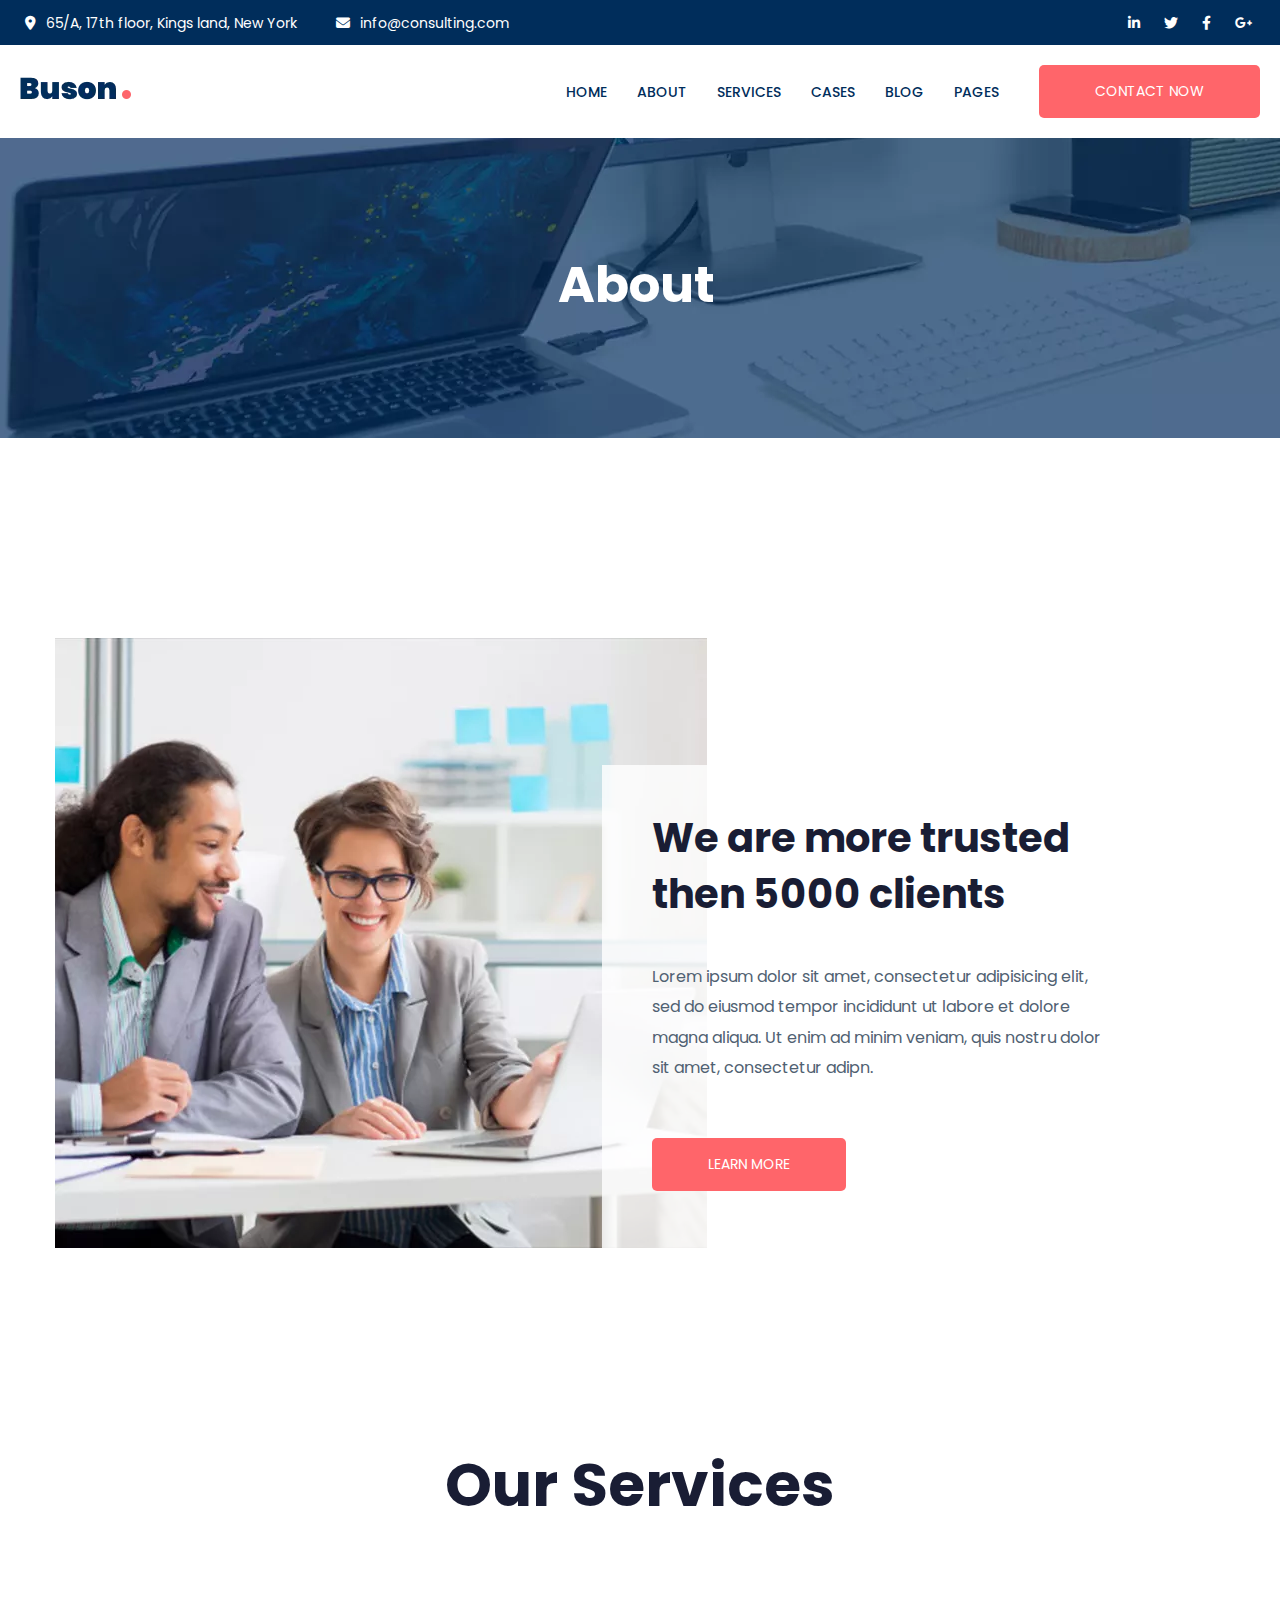
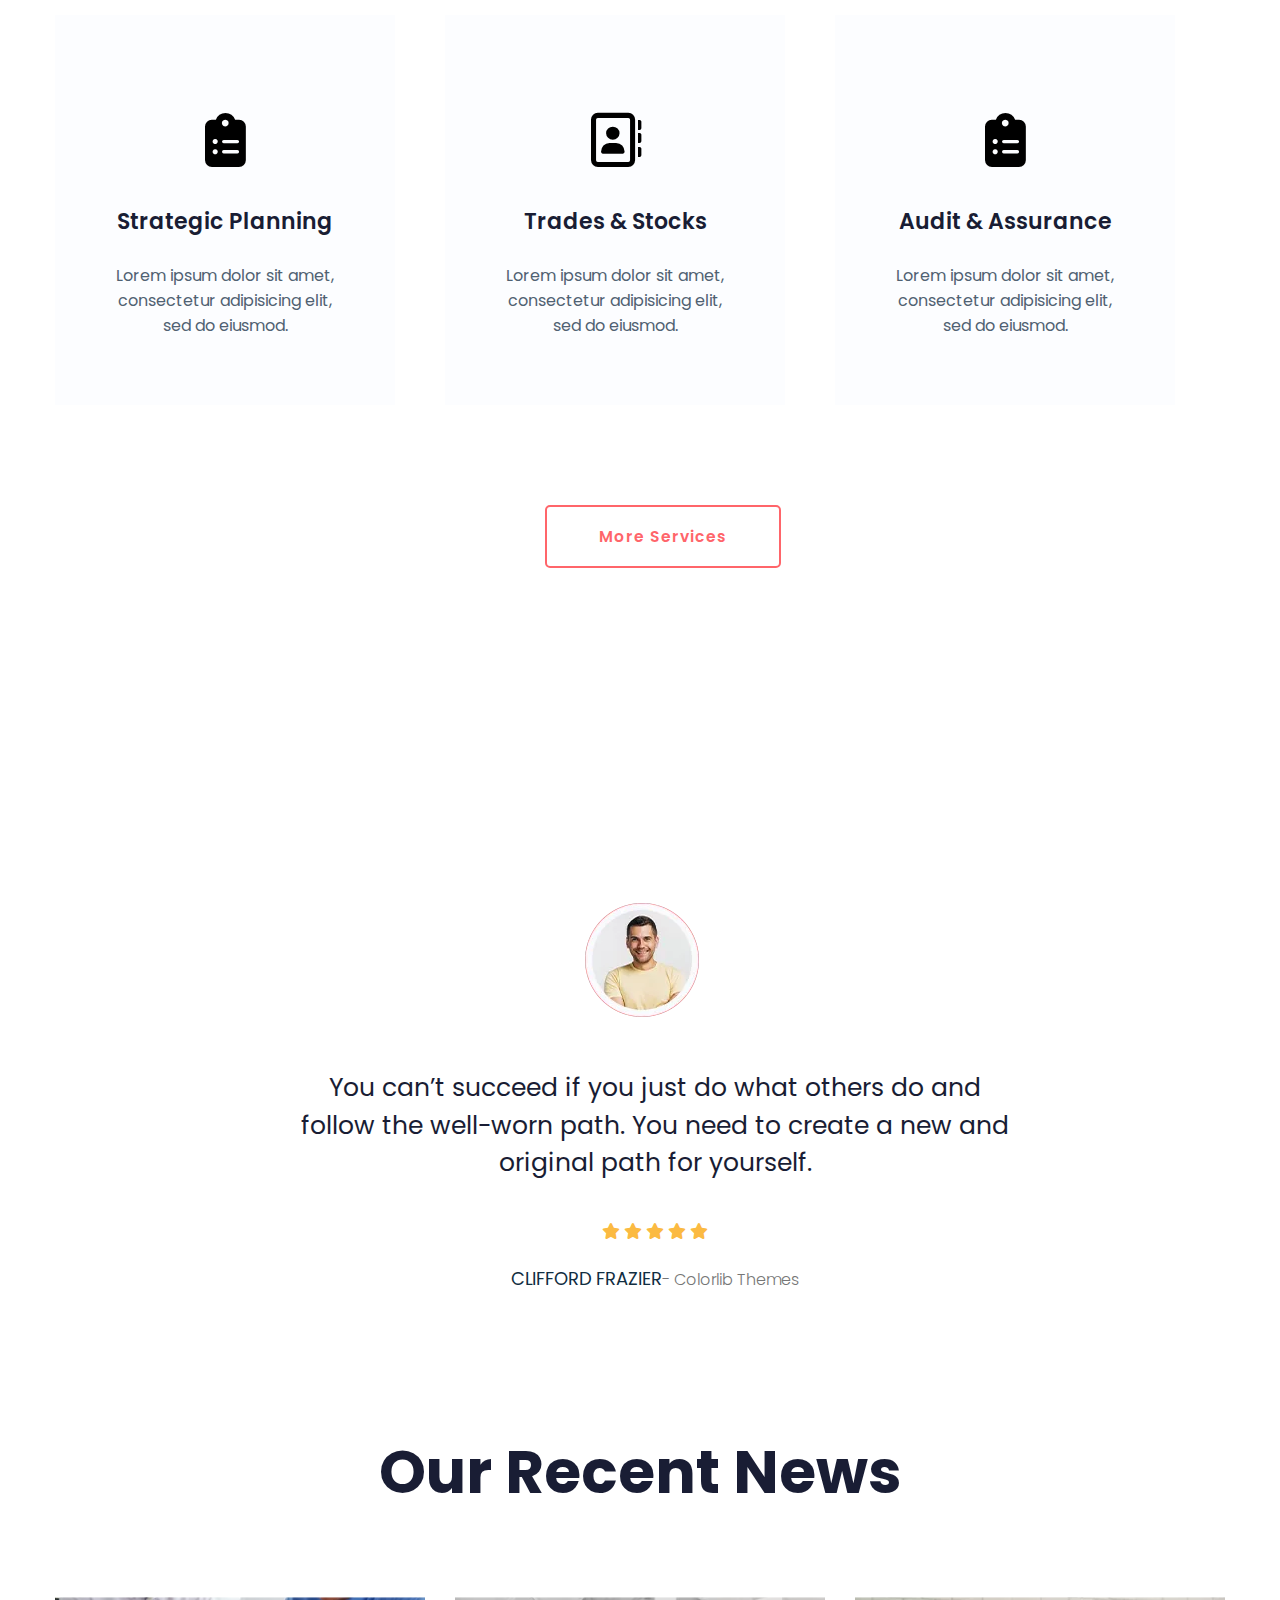
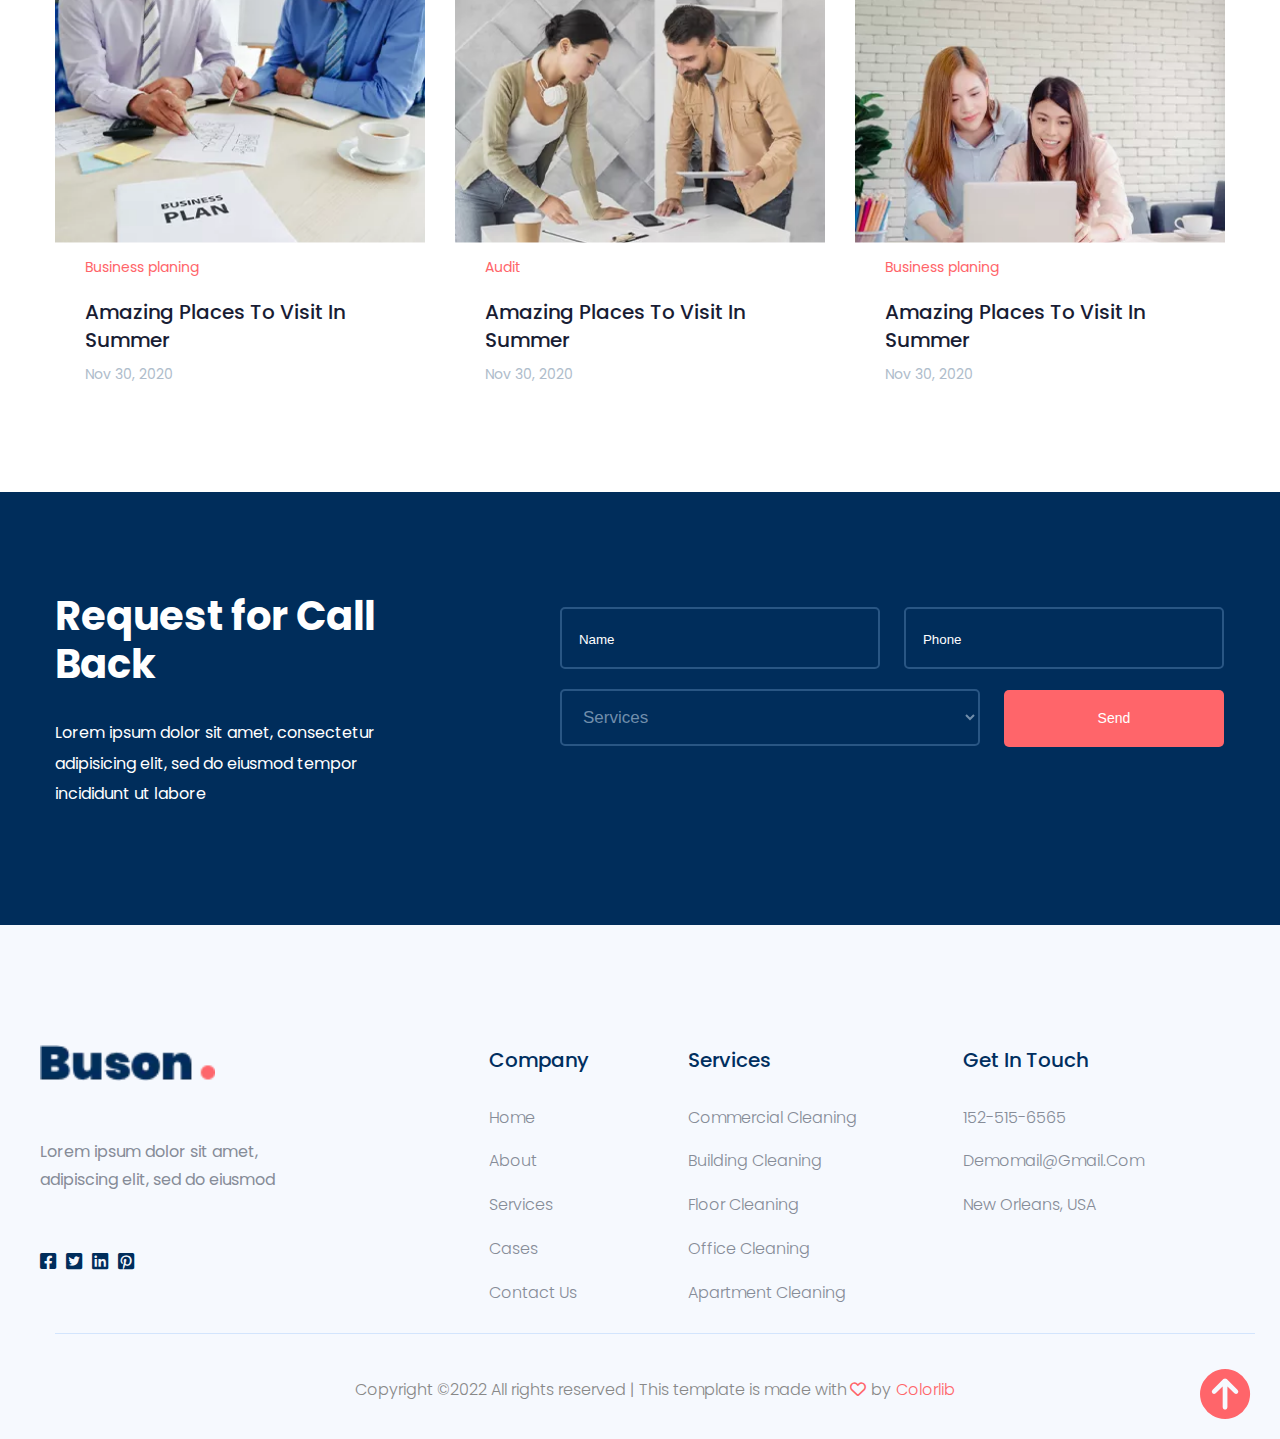
<file: code/about.html>
<!DOCTYPE html>
<html lang="en">
<head>
    <meta charset="UTF-8"/>
    <meta http-equiv="X-UA-Compatible" content="IE=edge"/>
    <meta name="viewport" content="width=device-width, initial-scale=1.0"/>
    <title>buson</title>
    <link rel="stylesheet" href="css/style.css" type="text/css"/>
    <link rel="stylesheet" href="css/fonts.css" type="text/css"/>
    <link rel="stylesheet" href="css/all.min.css" type="text/css"/>
</head>
<body>
    <header>
        <div class="sub-header">
            <div class="container">
                <div class="row">
                    <div class="header-contact">
                        <a href="https://goo.gl/maps/masf1paP32FWjNAQ6" target="_blank"><i class="fa-sharp fa-solid fa-location-dot"></i>65/A, 17th floor, Kings land, New York</a>
                        <a href="mailto:info@consulting.com" target="_blank"><i class="fa-solid fa-envelope"></i>info@consulting.com</a>
                    </div>
                    <div class="header-social">
                        <ul>
                            <li><a href=""><i class="fa-brands fa-linkedin-in"></i></a></li>
                            <li><a href=""><i class="fa-brands fa-twitter"></i></a></li>
                            <li><a href=""><i class="fa-brands fa-facebook-f"></i></a></li>
                            <li><a href=""><i class="fa-brands fa-google-plus-g"></i></a></li>
                        </ul>
                    </div>
                </div>
           </div>
        </div>   
    </header>
<div class="main-header">
    <div class="container">
        <div class="row">
            <div class="loga">
                <a href="index.html"><img src="img/logo.png.webp" alt="loga"></a>
           </div>
         <nav class="menu">
            <ul>
                <li><a href="index.html">home</a></li>
                <li><a href="about.html">about</a></li>
                <li><a href="services.html">services</a></li>
                <li><a href="case.html">cases</a></li>
                <li><a href="blog.html">blog</a></li>
                <li><a href="contant.html">pages</a></li>
            </ul>
            <a href="contant.html" class="btn">contact now</a>
         </nav>
        </div>         
    </div>   
</div>
<!-- ==================================================banner==================================================== -->
<div class="banner_2">
    <div class="container">
    <div class="banner_2-main">
        <h2>about</h2>
    </div>
   </div>
</div>
<!-- =============================client-info============================= -->
<div class="client-info">
    <div class="container">
        <div class="row">
            <div class="col-7">
                <img src="img/team3.jpg" alt="client-img">
            </div>
           <div class="col-5">
            <div class="client-date">
                <h2>We are more trusted then 5000 clients</h2>
                <p>Lorem ipsum dolor sit amet, consectetur adipisicing elit, sed do eiusmod tempor incididunt ut labore et dolore magna aliqua. Ut enim ad minim veniam, quis nostru dolor sit amet, consectetur adipn.</p>
                <a href="javascript:void(0);" class="btn">learn more</a>
            </div>
           </div>
        </div>
    </div>
   </div>
<!-- ======================================================services=========================================== -->
<div class="our-services">
    <div class="container">
        <div class="our-services-1">
            <h2>our services</h2>
        </div>
       <div class="row">
        <div class="services part-1">
            <div class="services-icon">
                <a href="index.html"><i class="fa-solid fa-clipboard-list"></i></a>
            </div>
            <div class="services-contact">
                <h4>Strategic Planning</h4>
                <p>Lorem ipsum dolor sit amet, consectetur adipisicing elit, sed do eiusmod. </p>
            </div>
        </div>
        <div class="services part-2">
            <div class="services-icon">
                <a href="index.html"><i class="fa-regular fa-address-book"></i></a>
            </div>
            <div class="services-contact">
                <h4>Trades & stocks</h4>
                <p>Lorem ipsum dolor sit amet, consectetur adipisicing elit, sed do eiusmod. </p>
            </div>
        </div>
        <div class="services part-3">
            <div class="services-icon">
                <a href="index.html"><i class="fa-solid fa-clipboard-list"></i></a>
            </div>
            <div class="services-contact">
                <h4>Audit & Assurance</h4>
                <p>Lorem ipsum dolor sit amet, consectetur adipisicing elit, sed do eiusmod.</p>
            </div>
        </div>
       </div>
       <a href="javascript:void(0);" class="button">more services</a>
       </div>
   </div>
<!-- =============================================================================================== -->
   <div class="main_perant">
    <div class="container">
        <div class="row">
            <div class="sub_perant">
                <div class="up_img">
                    <img src="img/team6.png" alt="img">
                </div>
                <div class="dwoun_content">
                    <div class="arow left">
                        <i class="fa-solid fa-chevron-left"></i>
                    </div>
                    <p>You can’t succeed if you just do what others do and
                        follow the well-worn path. You need to create a new and
                        original path for yourself. 
                    </p>
                    <div class="arow right">
                        <i class="fa-solid fa-chevron-right"></i>
                    </div>
                </div>
                
                <div class="dwoun_star">
                    <i class="fa-solid fa-star"></i>
                    <i class="fa-solid fa-star"></i>
                    <i class="fa-solid fa-star"></i>
                    <i class="fa-solid fa-star"></i>
                    <i class="fa-solid fa-star"></i>
                </div>
                <div class="last_line">
                    <span class="left right">Clifford Frazier</span><span class="left right_1"> - Colorlib Themes</span>
                </div>
               </div>
           </div>
       </div>
   </div>
<!-- =============================================================================================== -->
   <div class="our-Recent-News">
    <div class="container">
        <div class="Recent-News">
            <h2>Our Recent News</h2>
        </div>
        <div class="row">
            <div class="Recent-News_1 part-1">
                <div class="Recent-img">
                    <img src="img/team7.png" alt="img">
                </div>
                <div class="Recent-contact">
                    <span>Business planing</span>
                    <a href="index.html" target="_blank">Amazing Places To Visit In Summer</a>
                    <p>Nov 30, 2020</p>
                </div>
            </div>
            <div class="Recent-News_1 part-2">
                <div class="Recent-img">
                    <img src="img/team8.png" alt="img">
                </div>
                <div class="Recent-contact">
                    <span>Audit</span>
                    <a href="index.html" target="_blank">Amazing Places To Visit In Summer</a>
                    <p>Nov 30, 2020</p>
                </div>
            </div>
            <div class="Recent-News_1 part-3">
                <div class="Recent-img">
                    <img src="img/team9.png" alt="img">
                </div>
                <div class="Recent-contact">
                    <span>Business planing</span>
                    <a href="index.html" target="_blank">Amazing Places To Visit In Summer</a>
                    <p>Nov 30, 2020</p>
                </div>
            </div>
        </div>
    </div>
</div>
<!-- ========================================================================================== -->
<div class="apply-section">
    <div class="container">
        <div class="row">
                <div class="col-4">
                    <div class="selection-info">
                        <h3>Request for Call Back</h3>
                        <p>Lorem ipsum dolor sit amet, consectetur adipisicing elit, sed do eiusmod tempor incididunt ut labore</p>
                    </div>
                </div>
                    <form>
                        <div class="apply-data">
                            <div class="data-up">
                                <div class="data left">
                                    <label>
                                        <input type="text" placeholder="Name">
                                    </label>
                                </div>
                              <div class="data right">
                                <input type="text" placeholder="Phone">
                              </div>
                            </div>
                            <div class="data-bottom">
                                <label>
                                    <select>
                                        <option>Services</option>
                                        <option>Services-1</option>
                                        <option>Services-2</option>
                                        <option>Services-3</option>
                                    </select>
                                </label>
                                <button class="btn">Send</button>
                            </div>
                        </div>
                    </form>
                </div>
            </div>
        </div>   
    </div>
</div>
<!-- =======================================footer===================================== -->
<footer>
    <div class="container">
        <div class="row">
            <div class="col-4">
                <div class="footer-part">
                    <div class="footer-logo">
                        <a href="#"><img src="img/logo.png.webp" alt="logo"></a>
                    </div>
                    <div class="footer-p">
                        <p>Lorem ipsum dolor sit amet, adipiscing elit, sed do eiusmod</p>
                    </div>
                    <div class="footer-social">
                        <ul>
                            <li><a href=""><i class="fab fa-facebook-square"></i></a></li>
                            <li><a href=""><i class="fab fa-twitter-square"></i></a></li>
                            <li><a href=""><i class="fab fa-linkedin"></i></a></li>
                            <li><a href=""><i class="fab fa-pinterest-square"></i></a></li>
                        </ul>
                    </div>
                </div>
            </div>
            <div class="col-4">
                <div class="Company part_1">
                    <div class="tital footer-1">
                        <h4>
                            Company
                        </h4>
                    </div>
                    <div class="contact a">
                        <ul>
                            <li><a href="index.html">home</a></li>
                            <li><a href="about.html">about</a></li>
                            <li><a href="services.html">services</a></li>
                            <li><a href="case.html">cases</a></li>
                            <li><a href="contant.html">contact us</a></li>
                        </ul>
                    </div>
                </div>
            </div>
            <div class="col-2">
                <div class="Company part_2">
                    <div class="tital footer-1">
                        <h4>
                            Services
                        </h4>
                    </div>
                    <div class="contact a">
                        <ul>
                            <li><a href="index.html">Commercial Cleaning</a></li>
                            <li><a href="javascript:void(0);">Building Cleaning</a></li>
                            <li><a href="javascript:void(0);">Floor Cleaning</a></li>
                            <li><a href="javascript:void(0);">Office Cleaning</a></li>
                            <li><a href="javascript:void(0);">Apartment Cleaning</a></li>
                        </ul>
                    </div>
                </div>
            </div>
            <div class="col-3">
                <div class="Company part_3">
                    <div class="tital footer-2">
                        <h4>
                            Get in Touch
                        </h4>
                    </div>
                    <div class="contact a">
                        <ul>
                            <li><a href="index.html">152-515-6565</a></li>
                            <li><a href="javascript:void(0);">Demomail@gmail.com</a></li>
                            <li><a href="javascript:void(0);">New Orleans, USA</a></li>
                        </ul>
                    </div>
                </div>
            </div>
        </div>
    </div>
</footer>
<div class="sub_footer">
    <a href="index.html"><i class="fa-solid fa-circle-arrow-up"></i></a>
    <div class="container">
        <div class="dwoun">
            <div class="footer_2">
                <div class="row">
                    <div class="footer_last">
                        <p>Copyright ©2022 All rights reserved | This template is made with<i class="fa-regular fa-heart"></i>by<a href="">Colorlib</a></p>
                    </div>
                </div>
            </div>
        </div>    
    </div>
</div>
</body>
</html>
</file>
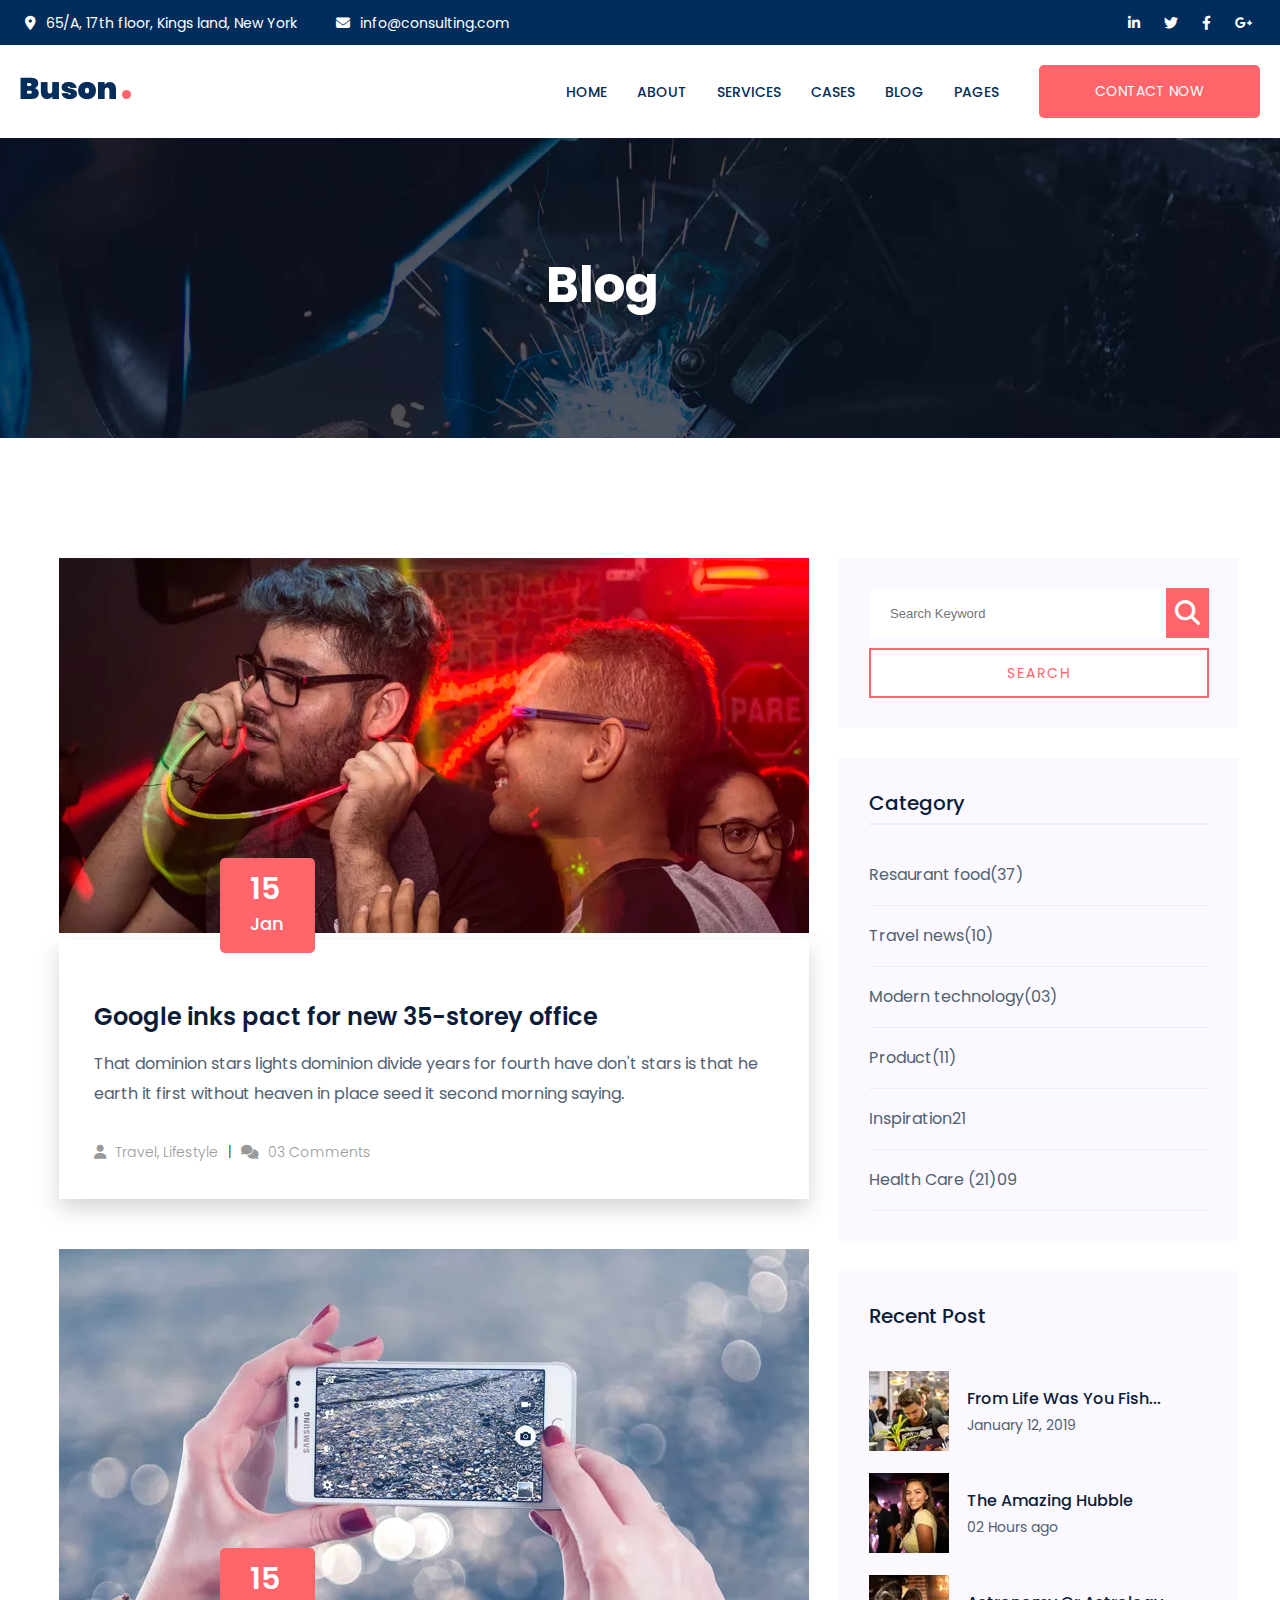
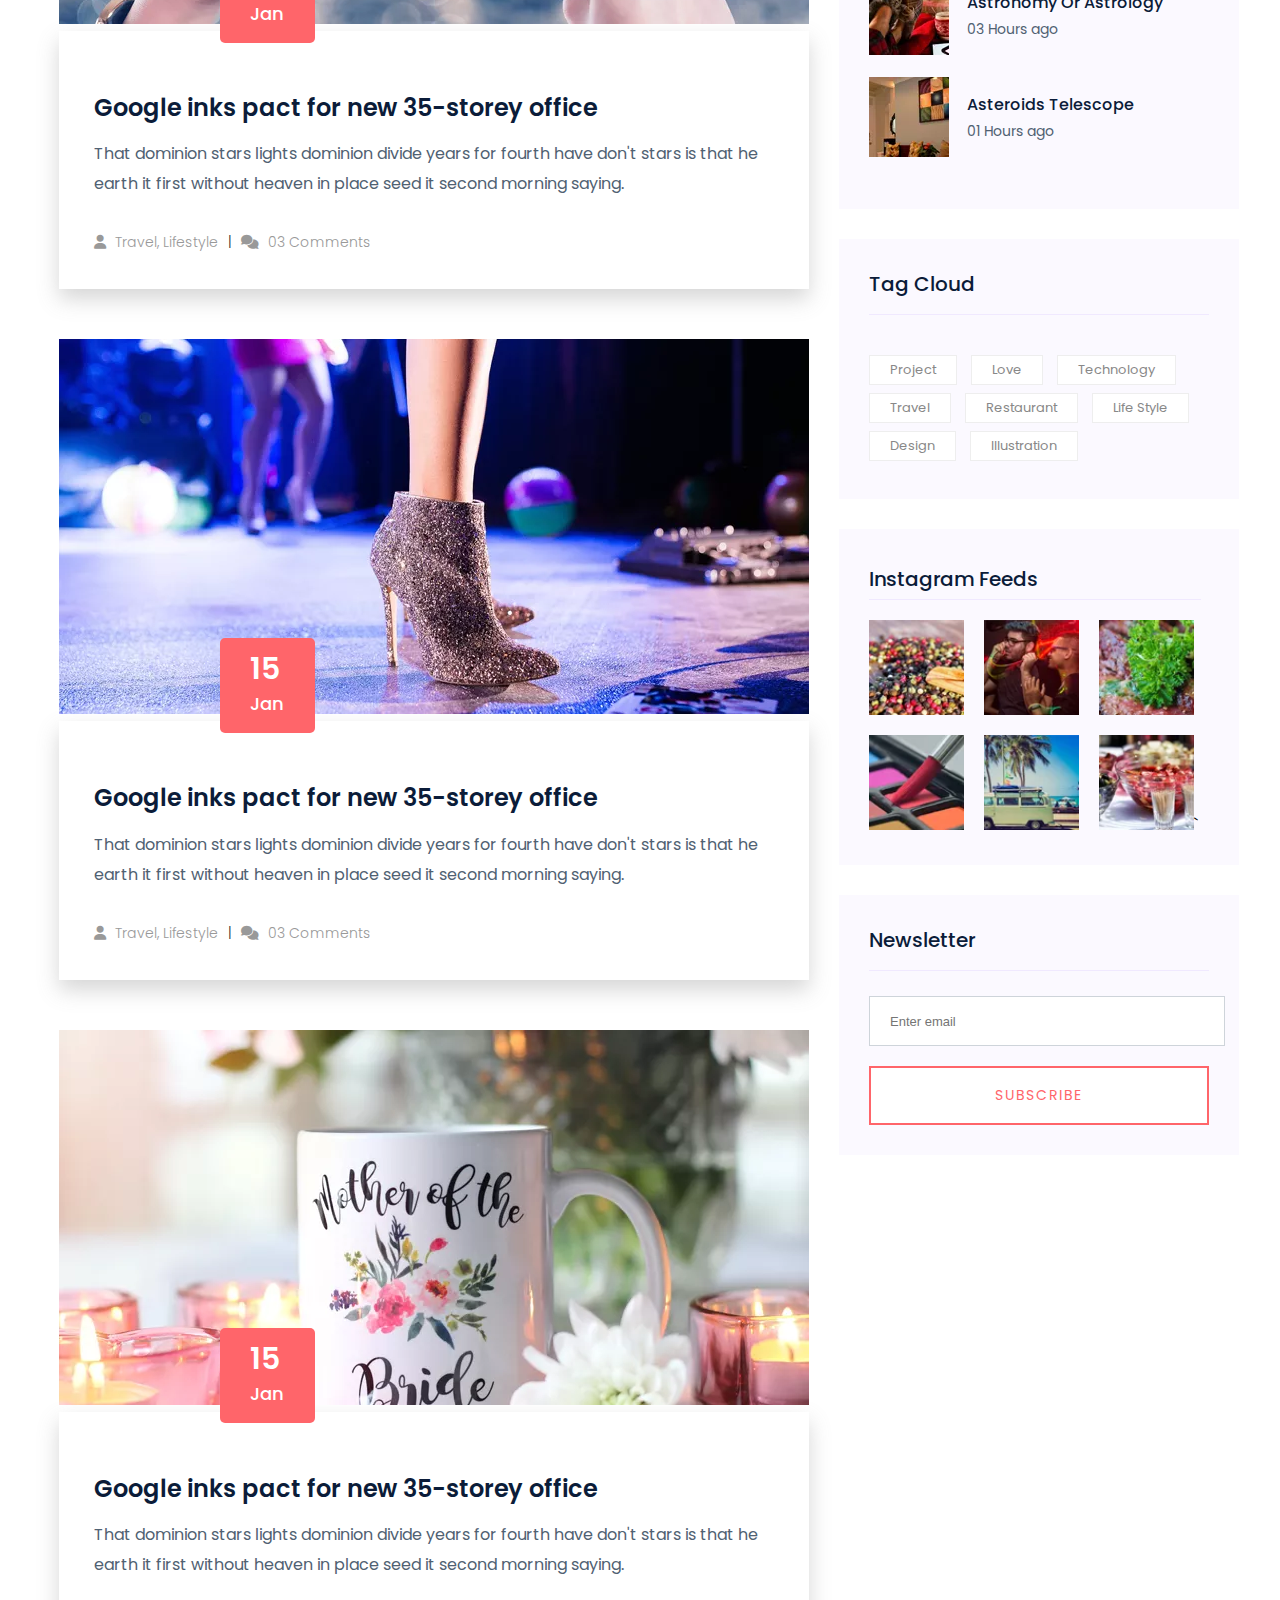
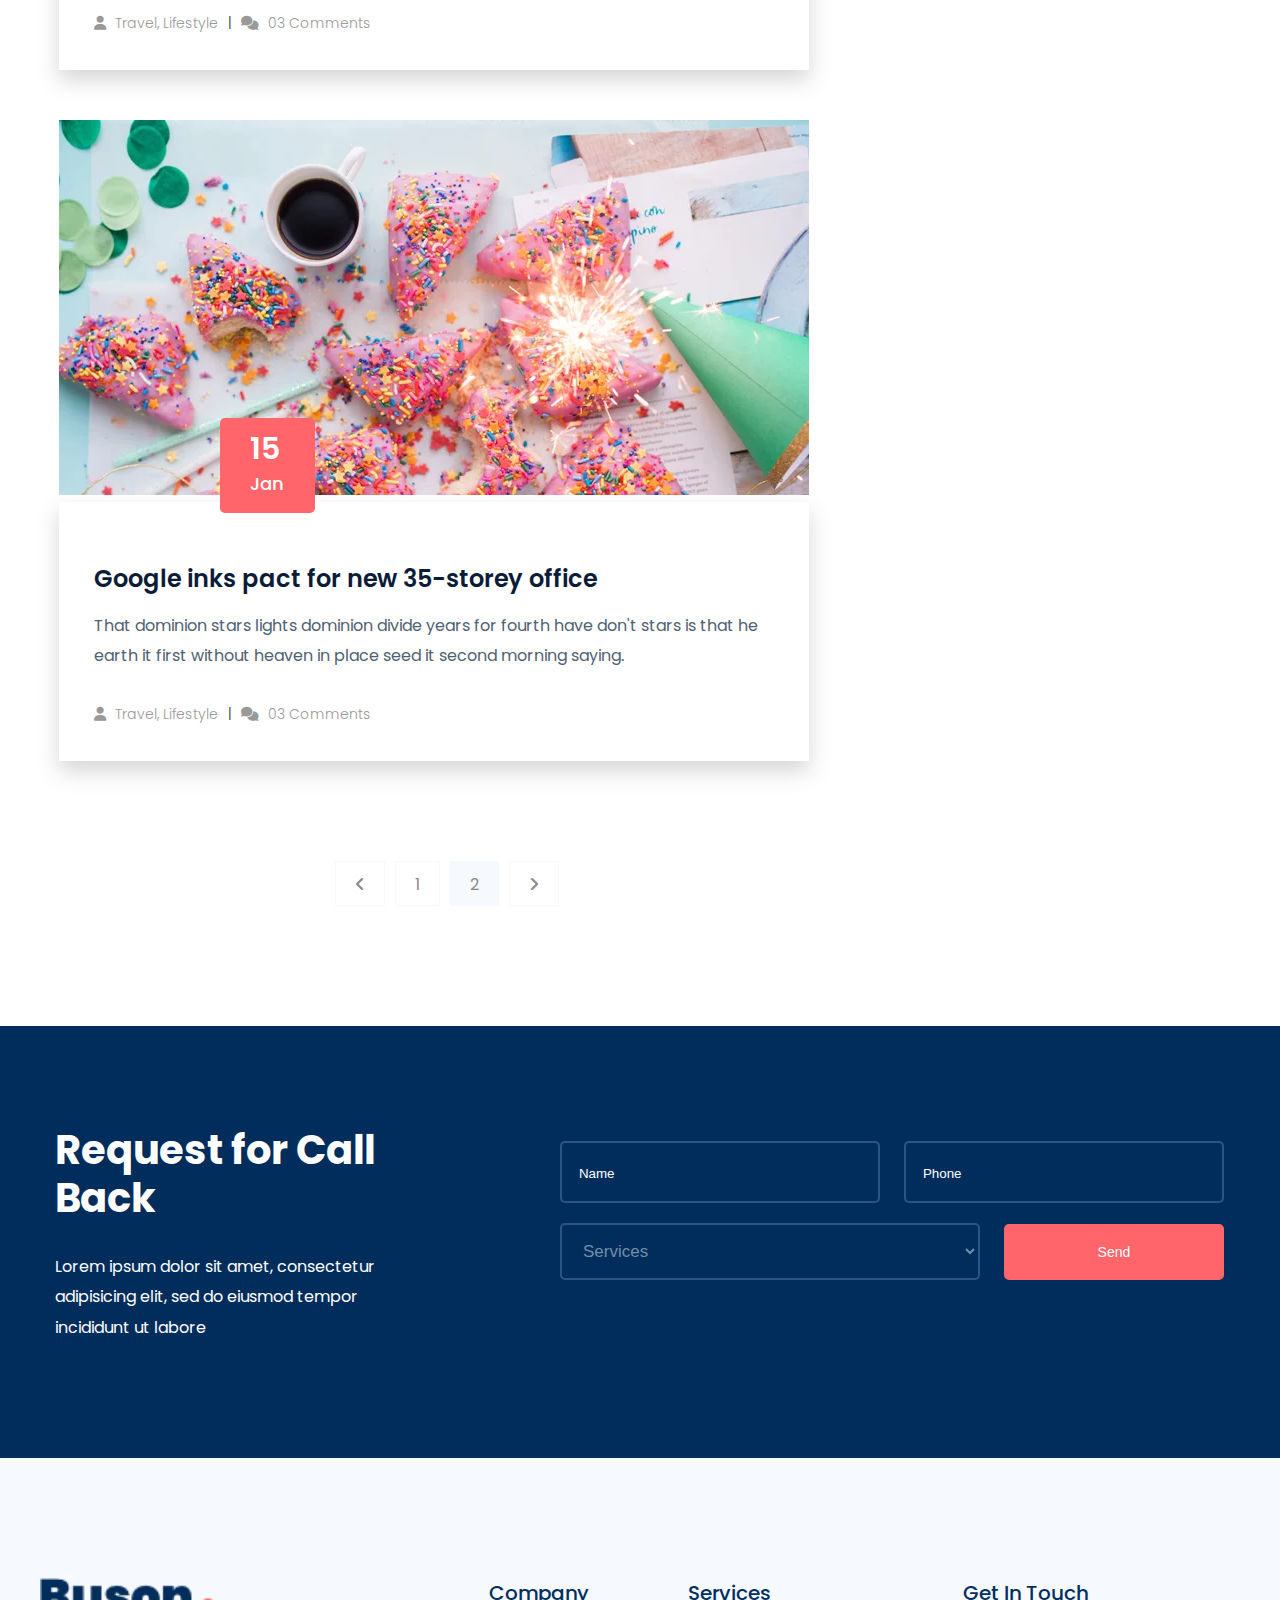
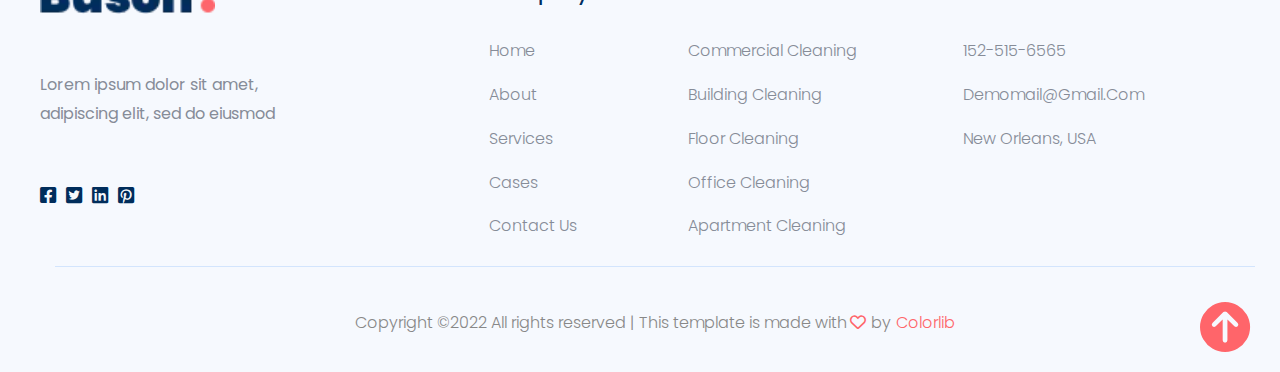
<file: code/blog.html>
<!DOCTYPE html>
<html lang="en">
<head>
    <meta charset="UTF-8"/>
    <meta http-equiv="X-UA-Compatible" content="IE=edge"/>
    <meta name="viewport" content="width=device-width, initial-scale=1.0"/>
    <title>buson</title>
    <link rel="stylesheet" href="css/style.css" type="text/css"/>
    <link rel="stylesheet" href="css/fonts.css" type="text/css"/>
    <link rel="stylesheet" href="css/all.min.css" type="text/css"/>
</head>
<body>
    <header>
        <div class="sub-header">
            <div class="container">
                <div class="row">
                    <div class="header-contact">
                        <a href="https://goo.gl/maps/masf1paP32FWjNAQ6" target="_blank"><i class="fa-sharp fa-solid fa-location-dot"></i>65/A, 17th floor, Kings land, New York</a>
                        <a href="mailto:info@consulting.com" target="_blank"><i class="fa-solid fa-envelope"></i>info@consulting.com</a>
                    </div>
                    <div class="header-social">
                        <ul>
                            <li><a href=""><i class="fa-brands fa-linkedin-in"></i></a></li>
                            <li><a href=""><i class="fa-brands fa-twitter"></i></a></li>
                            <li><a href=""><i class="fa-brands fa-facebook-f"></i></a></li>
                            <li><a href=""><i class="fa-brands fa-google-plus-g"></i></a></li>
                        </ul>
                    </div>
                </div>
           </div>
        </div>   
    </header>
<div class="main-header">
    <div class="container">
        <div class="row">
            <div class="loga">
                <a href="index.html"><img src="img/logo.png.webp" alt="loga"></a>
           </div>
         <nav class="menu">
            <ul>
                <li><a href="index.html">home</a></li>
                <li><a href="about.html">about</a></li>
                <li><a href="services.html">services</a></li>
                <li><a href="case.html">cases</a></li>
                <li><a href="blog.html">blog</a></li>
                <li><a href="contant.html">pages</a></li>
            </ul>
            <a href="contant.html" class="btn">contact now</a>
         </nav>
        </div>         
    </div>   
</div>
       <!-- ==================================================banner==================================================== -->
<div class="banner_5">
    <div class="container">
    <div class="banner_5-main">
        <h2>blog</h2>
    </div>
   </div>
</div>
<!-- ================================================================================================================== -->
    <div class="main_blog">
        <div class="container">
            <div class="row">
                <div class="left_lots">
                    <div class="blog_main box">
                        <div class="main-parent_box sub_1">
                            <div class="blog-box">
                                <img src="img/team14.png" alt="img">
                            </div>
                            <div class="blog_btn">
                                <h3>15</h3>
                                <p>Jan</p>
                            </div>
                            <div class="blog_conten">
                                <a href="blog.html">
                                    <h2>Google inks pact for new 35-storey office</h2>
                                </a>
                                <p>
                                    That dominion stars lights dominion divide years for fourth have don't stars is that
                                    he earth it first without heaven in place seed it second morning saying.
                                </p>
                                <ul>
                                    <li class="left">
                                        <a href="#"><i class="fa fa-user"></i> Travel, Lifestyle</a>
                                    </li>
                                    <li>
                                        <a href="#"><i class="fa fa-comments"></i>  03 Comments</a>
                                    </li>
                                </ul>
                            </div>
                        </div>
                        <div class="main-parent_box sub_2">
                            <div class="blog-box img">
                                <img src="img/team15.png" alt="img">
                            </div>
                            <div class="blog_btn">
                                <h3>15</h3>
                                <p>Jan</p>
                            </div>
                            <div class="blog_conten">
                                <a href="blog.html">
                                    <h2>Google inks pact for new 35-storey office</h2>
                                </a>
                                <p>
                                    That dominion stars lights dominion divide years for fourth have don't stars is that
                                    he earth it first without heaven in place seed it second morning saying.
                                </p>
                                <ul>
                                    <li class="left">
                                        <a href="#"><i class="fa fa-user"></i> Travel, Lifestyle</a>
                                    </li>
                                    <li>
                                        <a href="#"><i class="fa fa-comments"></i>  03 Comments</a>
                                    </li>
                                </ul>
                            </div>
                        </div>
                        <div class="main-parent_box sub_3">
                            <div class="blog-box img">
                                <img src="img/team16.png" alt="img">
                            </div>
                            <div class="blog_btn">
                                <h3>15</h3>
                                <p>Jan</p>
                            </div>
                            <div class="blog_conten">
                                <a href="blog.html">
                                    <h2>Google inks pact for new 35-storey office</h2>
                                </a>
                                <p>
                                    That dominion stars lights dominion divide years for fourth have don't stars is that
                                    he earth it first without heaven in place seed it second morning saying.
                                </p>
                                <ul>
                                    <li class="left">
                                        <a href="#"><i class="fa fa-user"></i> Travel, Lifestyle</a>
                                    </li>
                                    <li>
                                        <a href="#"><i class="fa fa-comments"></i>  03 Comments</a>
                                    </li>
                                </ul>
                            </div>
                        </div>
                        <div class="main-parent_box sub_4">
                            <div class="blog-box img">
                                <img src="img/team17.png" alt="img">
                            </div>
                            <div class="blog_btn">
                                <h3>15</h3>
                                <p>Jan</p>
                            </div>
                            <div class="blog_conten">
                                <a href="blog.html">
                                    <h2>Google inks pact for new 35-storey office</h2>
                                </a>
                                <p>
                                    That dominion stars lights dominion divide years for fourth have don't stars is that
                                    he earth it first without heaven in place seed it second morning saying.
                                </p>
                                <ul>
                                    <li class="left">
                                        <a href="#"><i class="fa fa-user"></i> Travel, Lifestyle</a>
                                    </li>
                                    <li>
                                        <a href="#"><i class="fa fa-comments"></i>  03 Comments</a>
                                    </li>
                                </ul>
                            </div>
                        </div>
                        <div class="main-parent_box sub_5">
                            <div class="blog-box img">
                                <img src="img/team18.png" alt="img">
                            </div>
                            <div class="blog_btn">
                                <h3>15</h3>
                                <p>Jan</p>
                            </div>
                            <div class="blog_conten">
                                <a href="blog.html">
                                    <h2>Google inks pact for new 35-storey office</h2>
                                </a>
                                <p>
                                    That dominion stars lights dominion divide years for fourth have don't stars is that
                                    he earth it first without heaven in place seed it second morning saying.
                                </p>
                                <ul>
                                    <li class="left">
                                        <a href="#"><i class="fa fa-user"></i> Travel, Lifestyle</a>
                                    </li>
                                    <li>
                                        <a href="#"><i class="fa fa-comments"></i>  03 Comments</a>
                                    </li>
                                </ul>
                            </div>
                        </div>
                    </div>
                    <div class="parent_laest">
                        <div class="laest-button">
                            <ul>
                                <li><a href="blog.html"></a><i class="fa-solid fa-angle-left"></i></li>
                                <li><a href="blog.html"></a>1</li>
                                <li class="blue"><a href="blog.html"></a>2</li>
                                <li><a href="blog.html"></a><i class="fa-solid fa-angle-right"></i></li>
                            </ul>
                        </div>
                    </div>
                </div>
                <div class="right_lots">
                    <div class="right_box">
                        <div class="inconten">
                            <div class="search">
                                <input type="text" class="form_search" placeholder="Search Keyword">
                                <i class="fa-solid fa-magnifying-glass"></i>
                            </div>
                            <div class="main_search"><p>search</p></div>
                        </div>
                    </div>
                    <div class="right_lost">
                        <div class="right_box sea_box">
                            <div class="seaconten">
                                <h4>Category</h4>
                                <ul>
                                    <li><a href="blog.html"><p>Resaurant food(37)</p></a></li>
                                    <li><a href="blog.html"><p>Travel news(10)</p></a></li>
                                    <li><a href="blog.html"><p>Modern technology(03)</p></a></li>
                                    <li><a href="blog.html"><p>Product(11)</p></a></li>
                                    <li><a href="blog.html"><p>Inspiration21</p></a></li>
                                    <li><a href="blog.html"><p>Health Care (21)09</p></a></li>
                                </ul>
                            </div>
                        </div>
                    </div>
                    <div class="right_lots">
                        <div class="right_box third_box">
                            <div class="sub_recent">
                                <h3>recent post</h3>
                                <div class="recent_child">
                                    <div class="recent_img">
                                        <img src="img/mini1.png" alt="img">
                                    </div>
                                    <div class="recent_conten">
                                        <a href="blog.html"><h3>From life was you fish...</h3></a>
                                        <p>January 12, 2019</p>
                                    </div>
                                </div>
                                <div class="recent_child">
                                    <div class="recent_img">
                                        <img src="img/mini2.png" alt="img">
                                    </div>
                                    <div class="recent_conten">
                                        <a href="blog.html"><h3>The Amazing Hubble</h3></a>
                                        <p>02 Hours ago</p>
                                    </div>
                                </div>
                                <div class="recent_child">
                                    <div class="recent_img">
                                        <img src="img/mini3.png" alt="img">
                                    </div>
                                    <div class="recent_conten">
                                        <a href="blog.html"><h3>Astronomy Or Astrology</h3></a>
                                        <p>03 Hours ago</p>
                                    </div>
                                </div>
                                <div class="recent_child">
                                    <div class="recent_img">
                                        <img src="img/mini4.png" alt="img">
                                    </div>
                                    <div class="recent_conten">
                                        <a href="blog.html"><h3>Asteroids telescope</h3></a>
                                        <p>01 Hours ago</p>
                                    </div>
                                </div>
                            </div>
                        </div>
                    </div>
                    <div class="right_lots">
                        <div class="right_box">
                            <div class="tag">
                                <h3>tag cloud</h3>
                                <ul>
                                    <li><a href="blog.html">project</a></li>
                                    <li><a href="blog.html">love</a></li>
                                    <li><a href="blog.html">technology</a></li>
                                    <li><a href="blog.html">travel</a></li>
                                    <li><a href="blog.html">restaurant</a></li>
                                    <li><a href="blog.html">life style</a></li>
                                    <li><a href="blog.html">design</a></li>
                                    <li><a href="blog.html">illustration</a></li>
                                </ul>
                            </div>
                        </div> 
                    </div>
                    <div class="right_lots">
                        <div class="right_box fifth_box">
                            <div class="main_instagram">
                                        <h4>Instagram Feeds</h4>
                                    <div class="sub_Instagram">
                                        <div class="Instagram_img up">
                                            <img src="img/mini5.png" alt="img">
                                        </div>
                                        <div class="Instagram_img up">
                                            <img src="img/mini6.png" alt="img">
                                        </div>
                                        <div class="Instagram_img up-3">
                                            <img src="img/post_7.png.webp" alt="img">
                                        </div>
                                        <div class="Instagram_img dwoun">
                                            <img src="img/mini7.png" alt="img">
                                        </div>
                                        <div class="Instagram_img dwoun">
                                            <img src="img/mini8.png" alt="img">
                                        </div>
                                        <div class="Instagram_img dwoun-3">
                                            <img src="img/mini9.png" alt="img">`
                                        </div>
                                    </div>
                            </div>
                        </div>
                    </div>
                    <div class="right_lots">
                        <div class="right_box sixth">
                            <div class="news">
                                <h4>Newsletter</h4>
                                <div class="Newsletter">
                                    <input type="text"placeholder="Enter email">
                                </div>
                                <div class="main_Subscribe"><p>Subscribe</p></div>
                            </div>
                        </div>
                    </div>
                    </div>
                </div>
            </div>
        </div>
    </div>
<!-- ========================================================================================== -->
<div class="apply-section">
    <div class="container">
        <div class="row">
                <div class="col-4">
                    <div class="selection-info">
                        <h3>Request for Call Back</h3>
                        <p>Lorem ipsum dolor sit amet, consectetur adipisicing elit, sed do eiusmod tempor incididunt ut labore</p>
                    </div>
                </div>
                    <form>
                        <div class="apply-data">
                            <div class="data-up">
                                <div class="data left">
                                    <label>
                                        <input type="text" placeholder="Name">
                                    </label>
                                </div>
                              <div class="data right">
                                <input type="text" placeholder="Phone">
                              </div>
                            </div>
                            <div class="data-bottom">
                                <label>
                                    <select>
                                        <option>Services</option>
                                        <option>Services-1</option>
                                        <option>Services-2</option>
                                        <option>Services-3</option>
                                    </select>
                                </label>
                                <button class="btn">Send</button>
                            </div>
                        </div>
                    </form>
                </div>
            </div>
        </div>   
    </div>
</div>
<!-- =======================================footer===================================== -->
<footer>
    <div class="container">
        <div class="row">
            <div class="col-4">
                <div class="footer-part">
                    <div class="footer-logo">
                        <a href="#"><img src="img/logo.png.webp" alt="logo"></a>
                    </div>
                    <div class="footer-p">
                        <p>Lorem ipsum dolor sit amet, adipiscing elit, sed do eiusmod</p>
                    </div>
                    <div class="footer-social">
                        <ul>
                            <li><a href=""><i class="fab fa-facebook-square"></i></a></li>
                            <li><a href=""><i class="fab fa-twitter-square"></i></a></li>
                            <li><a href=""><i class="fab fa-linkedin"></i></a></li>
                            <li><a href=""><i class="fab fa-pinterest-square"></i></a></li>
                        </ul>
                    </div>
                </div>
            </div>
            <div class="col-4">
                <div class="Company part_1">
                    <div class="tital footer-1">
                        <h4>
                            Company
                        </h4>
                    </div>
                    <div class="contact a">
                        <ul>
                            <li><a href="index.html">home</a></li>
                            <li><a href="javascript:void(0);">about</a></li>
                            <li><a href="javascript:void(0);">services</a></li>
                            <li><a href="javascript:void(0);">cases</a></li>
                            <li><a href="javascript:void(0);">contact us</a></li>
                        </ul>
                    </div>
                </div>
            </div>
            <div class="col-2">
                <div class="Company part_2">
                    <div class="tital footer-1">
                        <h4>
                            Services
                        </h4>
                    </div>
                    <div class="contact a">
                        <ul>
                            <li><a href="index.html">Commercial Cleaning</a></li>
                            <li><a href="javascript:void(0);">Building Cleaning</a></li>
                            <li><a href="javascript:void(0);">Floor Cleaning</a></li>
                            <li><a href="javascript:void(0);">Office Cleaning</a></li>
                            <li><a href="javascript:void(0);">Apartment Cleaning</a></li>
                        </ul>
                    </div>
                </div>
            </div>
            <div class="col-3">
                <div class="Company part_3">
                    <div class="tital footer-2">
                        <h4>
                            Get in Touch
                        </h4>
                    </div>
                    <div class="contact a">
                        <ul>
                            <li><a href="index.html">152-515-6565</a></li>
                            <li><a href="javascript:void(0);">Demomail@gmail.com</a></li>
                            <li><a href="javascript:void(0);">New Orleans, USA</a></li>
                        </ul>
                    </div>
                </div>
            </div>
        </div>
    </div>
</footer>
<div class="sub_footer">
    <a href="index.html"><i class="fa-solid fa-circle-arrow-up"></i></a>
    <div class="container">
        <div class="dwoun">
            <div class="footer_2">
                <div class="row">
                    <div class="footer_last">
                        <p>Copyright ©2022 All rights reserved | This template is made with<i class="fa-regular fa-heart"></i>by<a href="">Colorlib</a></p>
                    </div>
                </div>
            </div>
        </div>    
    </div>
</div>
</body>
</html>
</file>
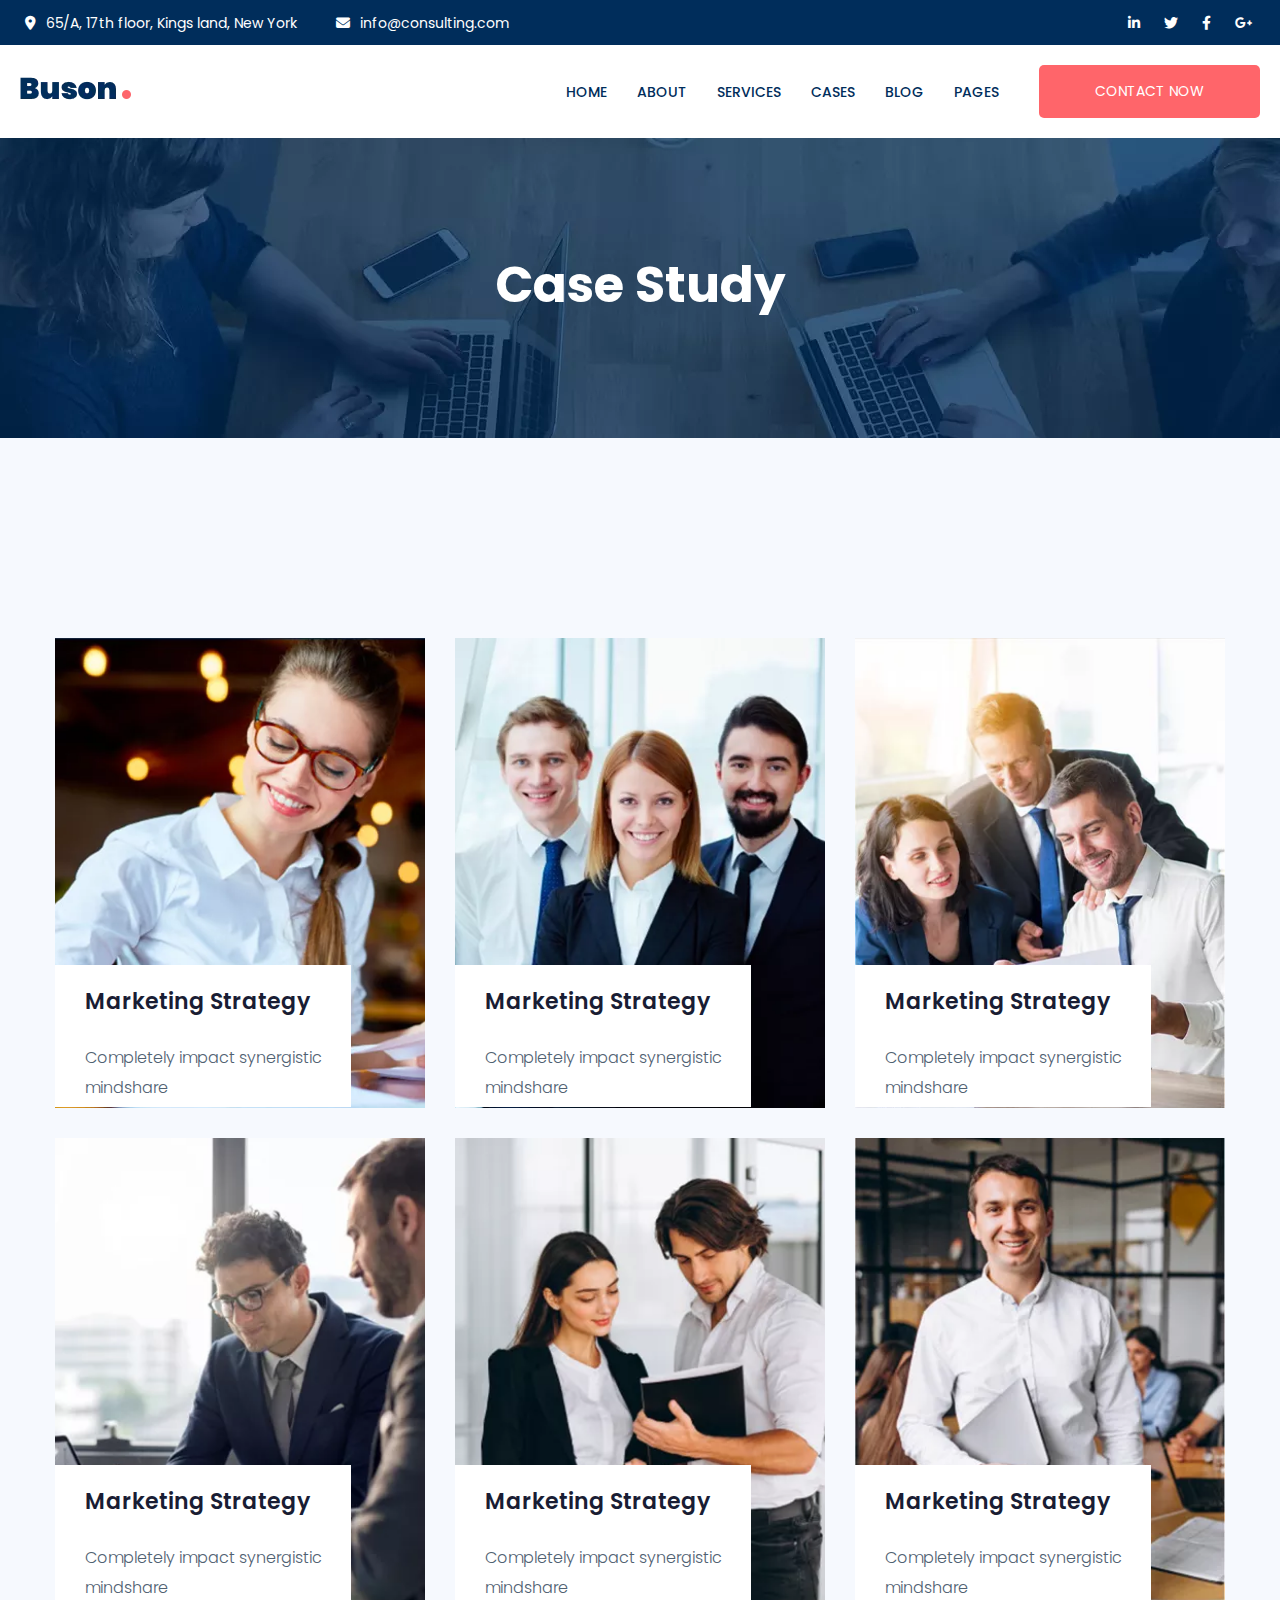
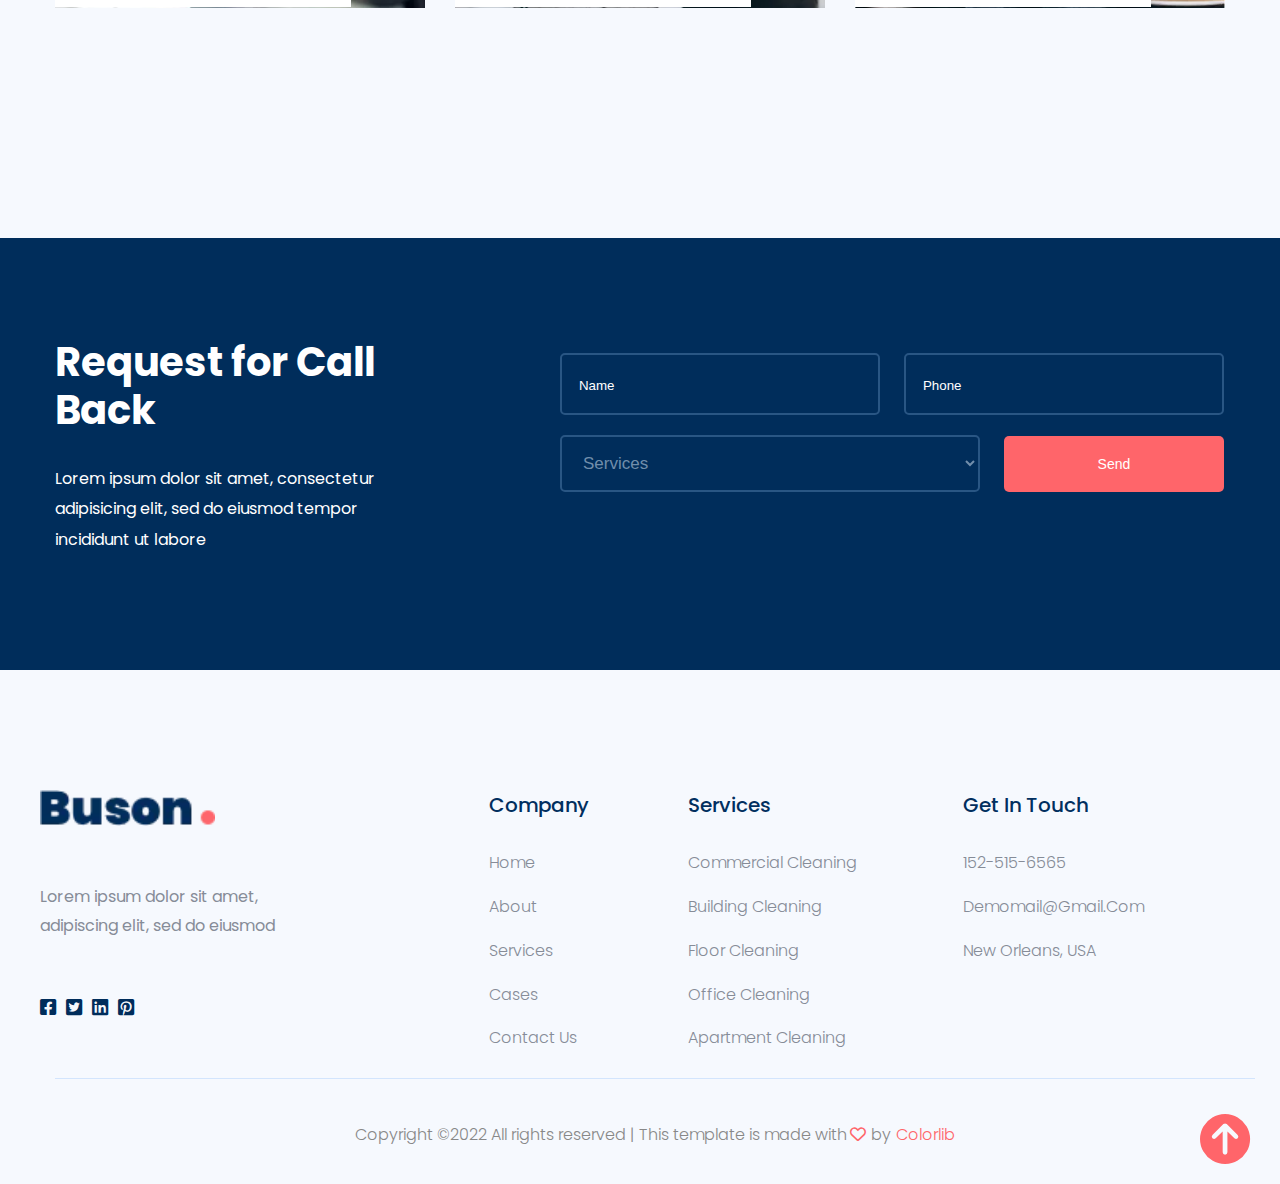
<file: code/case.html>
<!DOCTYPE html>
<html lang="en">
<head>
    <meta charset="UTF-8"/>
    <meta http-equiv="X-UA-Compatible" content="IE=edge"/>
    <meta name="viewport" content="width=device-width, initial-scale=1.0"/>
    <title>buson</title>
    <link rel="stylesheet" href="css/style.css" type="text/css"/>
    <link rel="stylesheet" href="css/fonts.css" type="text/css"/>
    <link rel="stylesheet" href="css/all.min.css" type="text/css"/>
</head>
<body>
    <header>
        <div class="sub-header">
            <div class="container">
                <div class="row">
                    <div class="header-contact">
                        <a href="https://goo.gl/maps/masf1paP32FWjNAQ6" target="_blank"><i class="fa-sharp fa-solid fa-location-dot"></i>65/A, 17th floor, Kings land, New York</a>
                        <a href="mailto:info@consulting.com" target="_blank"><i class="fa-solid fa-envelope"></i>info@consulting.com</a>
                    </div>
                    <div class="header-social">
                        <ul>
                            <li><a href=""><i class="fa-brands fa-linkedin-in"></i></a></li>
                            <li><a href=""><i class="fa-brands fa-twitter"></i></a></li>
                            <li><a href=""><i class="fa-brands fa-facebook-f"></i></a></li>
                            <li><a href=""><i class="fa-brands fa-google-plus-g"></i></a></li>
                        </ul>
                    </div>
                </div>
           </div>
        </div>   
    </header>
<div class="main-header">
    <div class="container">
        <div class="row">
            <div class="loga">
                <a href="index.html"><img src="img/logo.png.webp" alt="loga"></a>
           </div>
         <nav class="menu">
            <ul>
                <li><a href="index.html">home</a></li>
                <li><a href="about.html">about</a></li>
                <li><a href="services.html">services</a></li>
                <li><a href="case.html">cases</a></li>
                <li><a href="blog.html">blog</a></li>
                <li><a href="contant.html">pages</a></li>
            </ul>
            <a href="contant.html" class="btn">contact now</a>
         </nav>
        </div>         
    </div>   
</div>
    <!-- ============================================================================================================================= -->
    <div class="banner_4">
        <div class="container">
            <div class="banner_4-main">
                <h2>Case study</h2>
            </div>
        </div>
    </div>
    <!-- ============================================================================================================================== -->
    <div class="case_study">
        <div class="container">
            <div class="row">
                <div class="family_1">
                    <div class="parentstudy study">
                        <div class="chaild study-1">
                            <div class="inboxstudy_1">
                                <h4>
                                    <a href="#">Marketing Strategy</a>
                                </h4>
                                <p>Completely impact synergistic mindshare</p>
                            </div>
                        </div>
                    </div>
                    <div class="parentstudy ab">
                        <div class="chaild study-2">
                            <div class="inboxstudy_1">
                                <h4>
                                    <a href="#">Marketing Strategy</a>
                                </h4>
                                <p>Completely impact synergistic mindshare</p>
                            </div>
                        </div>
                    </div>
                    <div class="parentstudy abc">
                        <div class="chaild study-3">
                            <div class="inboxstudy_1">
                                <h4>
                                    <a href="#">Marketing Strategy</a>
                                </h4>
                                <p>Completely impact synergistic mindshare</p>
                            </div>
                        </div>
                    </div>
                </div>
                <div class="family_2">
                    <div class="parentstudy_2 abcd">
                        <div class="chaild_2 study-4">
                            <div class="inboxstudy_2">
                                <h4>
                                    <a href="#">Marketing Strategy</a>
                                </h4>
                                <p>Completely impact synergistic mindshare</p>
                            </div>
                        </div>
                    </div>
                    <div class="parentstudy_2 abcde">
                        <div class="chaild_2 study-5">
                            <div class="inboxstudy_2">
                                <h4>
                                    <a href="#">Marketing Strategy</a>
                                </h4>
                                <p>Completely impact synergistic mindshare</p>
                            </div>
                        </div>
                    </div>
                    <div class="parentstudy_2 abcdef">
                        <div class="chaild_2 study-6">
                            <div class="inboxstudy_2">
                                <h4>
                                    <a href="#">Marketing Strategy</a>
                                </h4>
                                <p>Completely impact synergistic mindshare</p>
                            </div>
                        </div>
                    </div>
                </div>
            </div>
        </div>
    </div>
<!-- ========================================================================================== -->
<div class="apply-section">
    <div class="container">
        <div class="row">
                <div class="col-4">
                    <div class="selection-info">
                        <h3>Request for Call Back</h3>
                        <p>Lorem ipsum dolor sit amet, consectetur adipisicing elit, sed do eiusmod tempor incididunt ut labore</p>
                    </div>
                </div>
                    <form>
                        <div class="apply-data">
                            <div class="data-up">
                                <div class="data left">
                                    <label>
                                        <input type="text" placeholder="Name">
                                    </label>
                                </div>
                              <div class="data right">
                                <input type="text" placeholder="Phone">
                              </div>
                            </div>
                            <div class="data-bottom">
                                <label>
                                    <select>
                                        <option>Services</option>
                                        <option>Services-1</option>
                                        <option>Services-2</option>
                                        <option>Services-3</option>
                                    </select>
                                </label>
                                <button class="btn">Send</button>
                            </div>
                        </div>
                    </form>
                </div>
            </div>
        </div>   
    </div>
</div>
<!-- =======================================footer===================================== -->
<footer>
    <div class="container">
        <div class="row">
            <div class="col-4">
                <div class="footer-part">
                    <div class="footer-logo">
                        <a href="#"><img src="img/logo.png.webp" alt="logo"></a>
                    </div>
                    <div class="footer-p">
                        <p>Lorem ipsum dolor sit amet, adipiscing elit, sed do eiusmod</p>
                    </div>
                    <div class="footer-social">
                        <ul>
                            <li><a href=""><i class="fab fa-facebook-square"></i></a></li>
                            <li><a href=""><i class="fab fa-twitter-square"></i></a></li>
                            <li><a href=""><i class="fab fa-linkedin"></i></a></li>
                            <li><a href=""><i class="fab fa-pinterest-square"></i></a></li>
                        </ul>
                    </div>
                </div>
            </div>
            <div class="col-4">
                <div class="Company part_1">
                    <div class="tital footer-1">
                        <h4>
                            Company
                        </h4>
                    </div>
                    <div class="contact a">
                        <ul>
                            <li><a href="index.html">home</a></li>
                            <li><a href="javascript:void(0);">about</a></li>
                            <li><a href="javascript:void(0);">services</a></li>
                            <li><a href="javascript:void(0);">cases</a></li>
                            <li><a href="javascript:void(0);">contact us</a></li>
                        </ul>
                    </div>
                </div>
            </div>
            <div class="col-2">
                <div class="Company part_2">
                    <div class="tital footer-1">
                        <h4>
                            Services
                        </h4>
                    </div>
                    <div class="contact a">
                        <ul>
                            <li><a href="index.html">Commercial Cleaning</a></li>
                            <li><a href="javascript:void(0);">Building Cleaning</a></li>
                            <li><a href="javascript:void(0);">Floor Cleaning</a></li>
                            <li><a href="javascript:void(0);">Office Cleaning</a></li>
                            <li><a href="javascript:void(0);">Apartment Cleaning</a></li>
                        </ul>
                    </div>
                </div>
            </div>
            <div class="col-3">
                <div class="Company part_3">
                    <div class="tital footer-2">
                        <h4>
                            Get in Touch
                        </h4>
                    </div>
                    <div class="contact a">
                        <ul>
                            <li><a href="index.html">152-515-6565</a></li>
                            <li><a href="javascript:void(0);">Demomail@gmail.com</a></li>
                            <li><a href="javascript:void(0);">New Orleans, USA</a></li>
                        </ul>
                    </div>
                </div>
            </div>
        </div>
    </div>
</footer>
<div class="sub_footer">
    <a href="index.html"><i class="fa-solid fa-circle-arrow-up"></i></a>
    <div class="container">
        <div class="dwoun">
            <div class="footer_2">
                <div class="row">
                    <div class="footer_last">
                        <p>Copyright ©2022 All rights reserved | This template is made with<i class="fa-regular fa-heart"></i>by<a href="">Colorlib</a></p>
                    </div>
                </div>
            </div>
        </div>    
    </div>
</div>
</body>
</html>
</file>
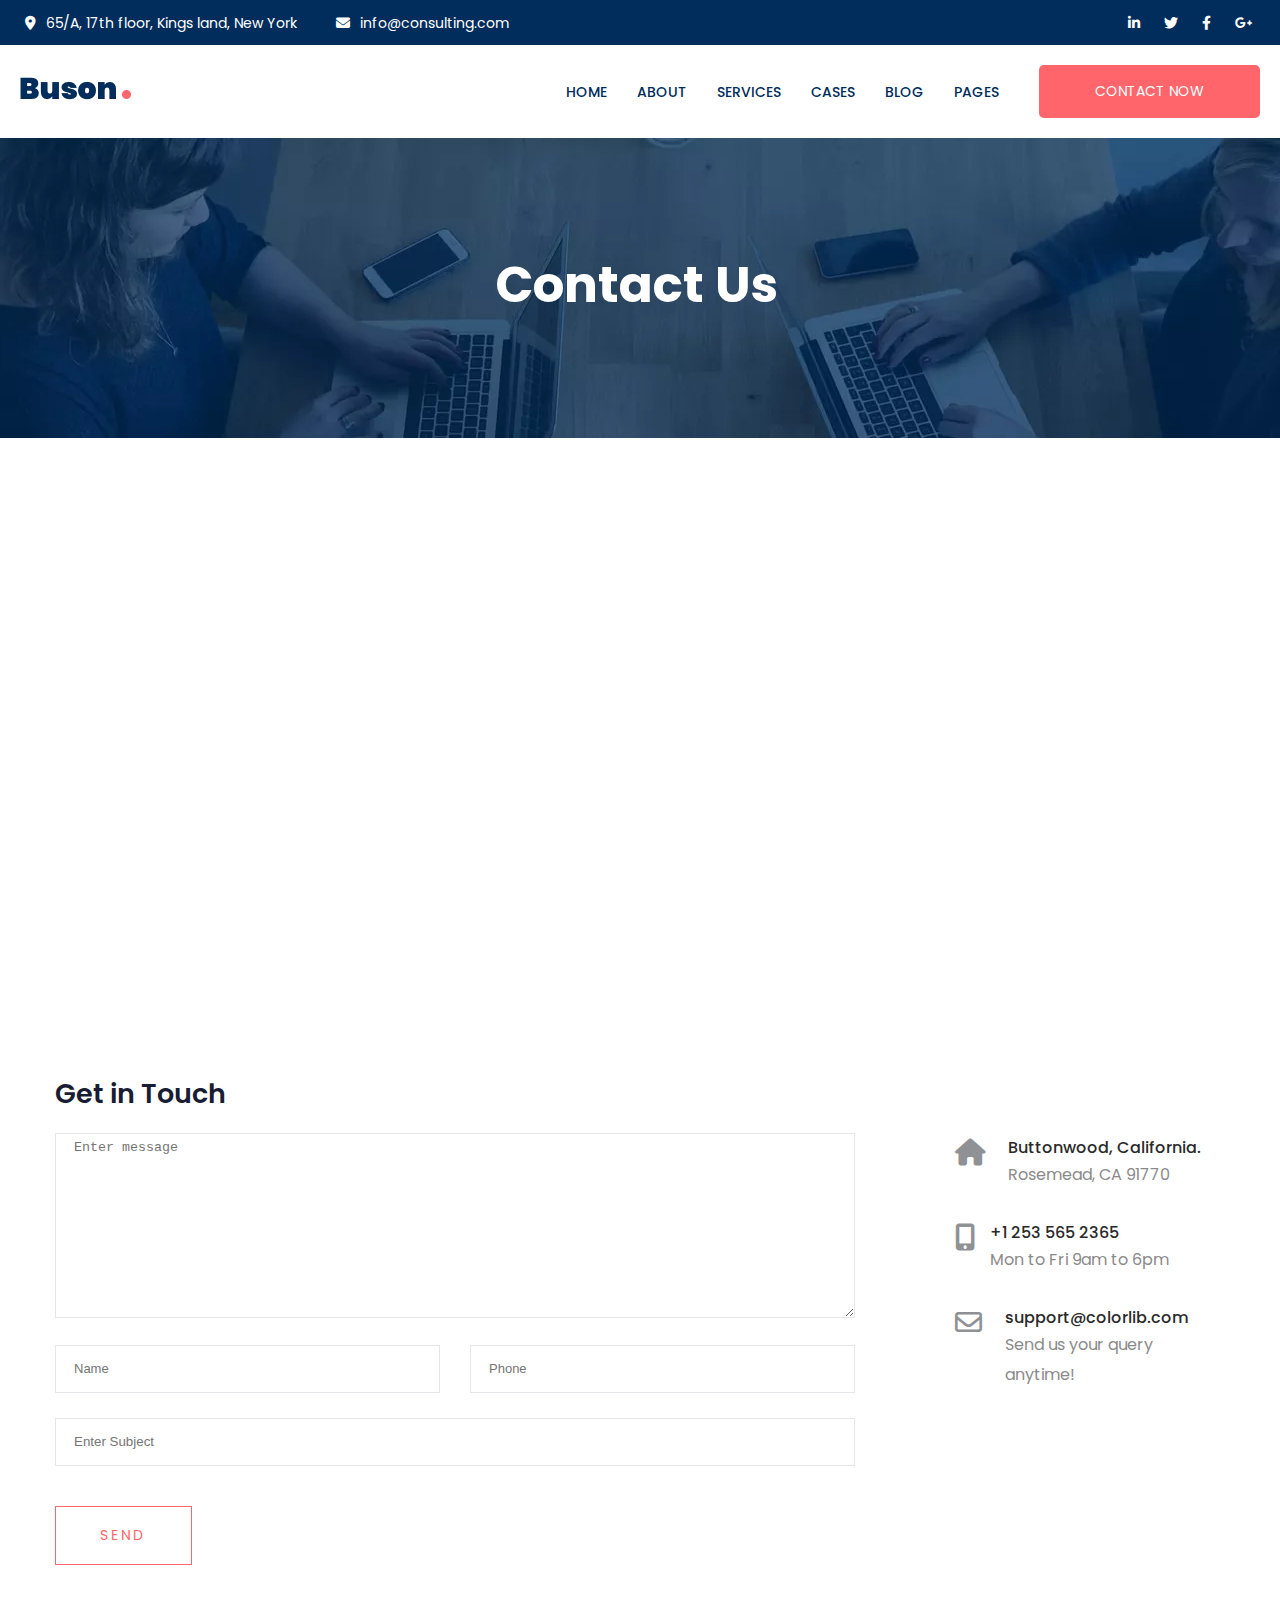
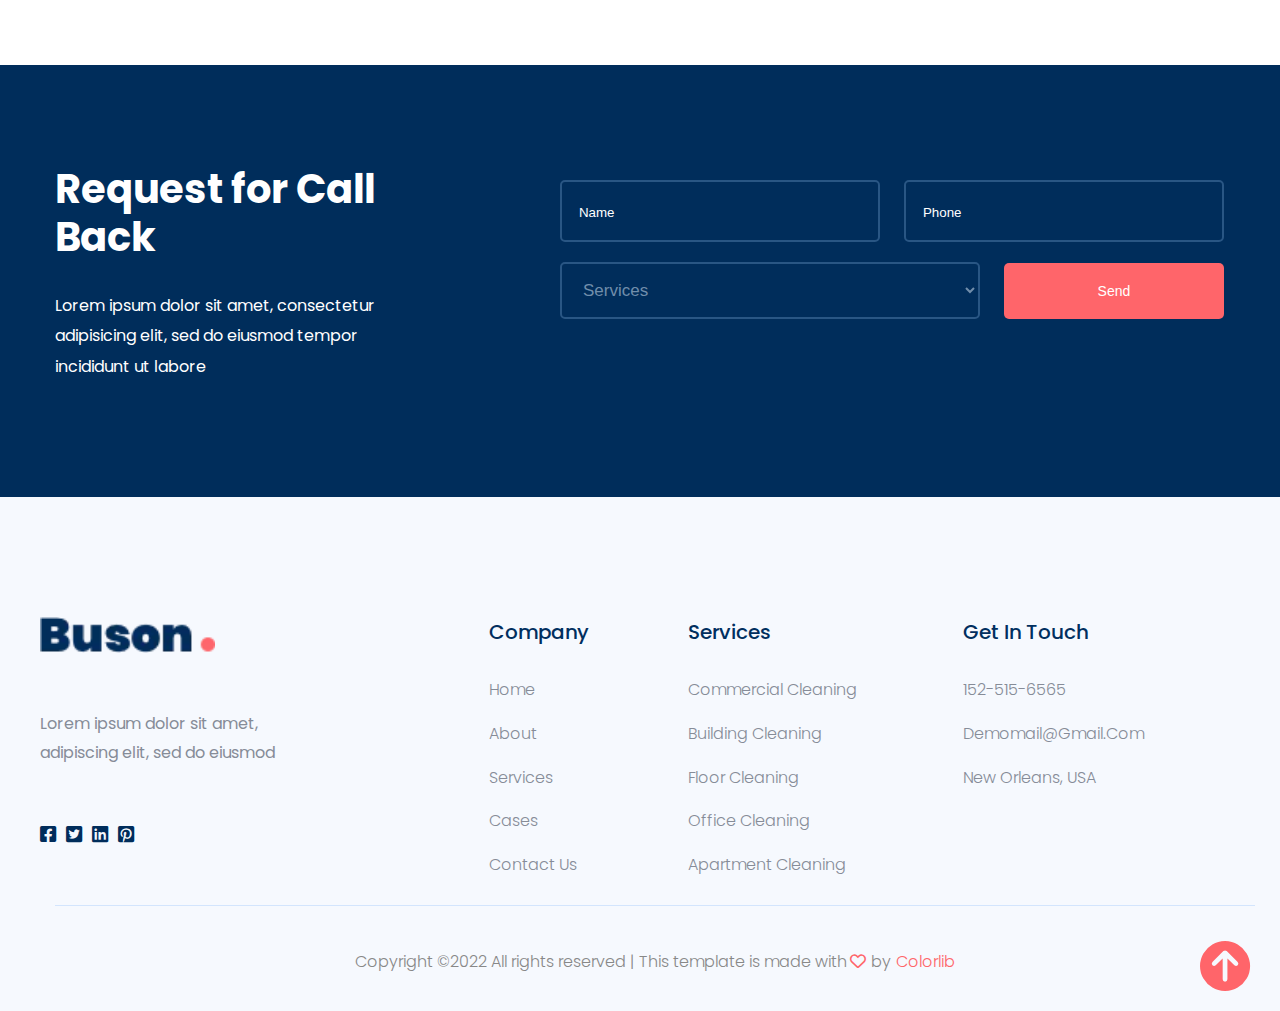
<file: code/contant.html>
<!DOCTYPE html>
<html lang="en">
<head>
    <meta charset="UTF-8"/>
    <meta http-equiv="X-UA-Compatible" content="IE=edge"/>
    <meta name="viewport" content="width=device-width, initial-scale=1.0"/>
    <title>buson</title>
    <link rel="stylesheet" href="css/style.css" type="text/css"/>
    <link rel="stylesheet" href="css/fonts.css" type="text/css"/>
    <link rel="stylesheet" href="css/all.min.css" type="text/css"/>
</head>
<body>
    <header>
        <div class="sub-header">
            <div class="container">
                <div class="row">
                    <div class="header-contact">
                        <a href="https://goo.gl/maps/masf1paP32FWjNAQ6" target="_blank"><i class="fa-sharp fa-solid fa-location-dot"></i>65/A, 17th floor, Kings land, New York</a>
                        <a href="mailto:info@consulting.com" target="_blank"><i class="fa-solid fa-envelope"></i>info@consulting.com</a>
                    </div>
                    <div class="header-social">
                        <ul>
                            <li><a href=""><i class="fa-brands fa-linkedin-in"></i></a></li>
                            <li><a href=""><i class="fa-brands fa-twitter"></i></a></li>
                            <li><a href=""><i class="fa-brands fa-facebook-f"></i></a></li>
                            <li><a href=""><i class="fa-brands fa-google-plus-g"></i></a></li>
                        </ul>
                    </div>
                </div>
           </div>
        </div>   
    </header>
<div class="main-header">
    <div class="container">
        <div class="row">
            <div class="loga">
                <a href="index.html"><img src="img/logo.png.webp" alt="loga"></a>
           </div>
         <nav class="menu">
            <ul>
                <li><a href="index.html">home</a></li>
                <li><a href="about.html">about</a></li>
                <li><a href="services.html">services</a></li>
                <li><a href="case.html">cases</a></li>
                <li><a href="blog.html">blog</a></li>
                <li><a href="contant.html">pages</a></li>
            </ul>
            <a href="contant.html" class="btn">contact now</a>
         </nav>
        </div>         
    </div>   
</div>
<!-- ============================================================================================================= -->
<div class="banner_4">
    <div class="container">
        <div class="banner_4-main">
            <h2>Contact Us</h2>
        </div>
    </div>
</div>
   <div class="main_map">
    <div class="container">
        <div class="row">
            <div class="map">
                <iframe src="https://www.google.com/maps/embed?pb=!1m18!1m12!1m3!1d3750.9685786726677!2d-155.8682825851642!3d19.925728886606223!2m3!1f0!2f0!3f0!3m2!1i1024!2i768!4f13.1!3m3!1m2!1s0x795477f86fdfc0c5%3A0x87c2b7793591983d!2sHilton%20Grand%20Vacations%20Club%20Kings%E2%80%99%20Land%20Waikoloa!5e0!3m2!1sen!2sin!4v1672062903548!5m2!1sen!2sin" width="600" height="450" style="border:0;" allowfullscreen="" loading="lazy"   referrerpolicy="no-referrer-when-downgrade">
                </iframe>
               </div>
           </div>
       </div>
   </div>
    <form>
        <div class="container">
            <div class="row">
                <div class="form_part">
                    <div class="form-parent">
                        <h2>Get in Touch</h2>
                        <div class="form-chaild">
                            <div class="part-1">
                                <textarea name="message" class="message" cols="30" rows="9" placeholder="Enter message"></textarea>
                            </div>
                        </div>
                        <div class="form-date">
                            <div class="data left">
                               <label>
                                   <input type="text" placeholder="Name">
                               </label>
                           </div>
                           <div class="data right">
                               <label>
                                   <input type="text" placeholder="Phone">
                               </label>
                           </div>
                        </div>
                        <div class="data dwon">
                            <label>
                                <input type="text" placeholder="Enter Subject">
                            </label>
                       </div>
                     <div class="btn">send</div>
                    </div>
                    <div class="part-2">
                        <div class="inform content-address">
                            <a href=""><i class="fa-solid fa-house"></i></a>
                            <div class="social">
                                <h3>Buttonwood, California.</h3>
                                <p>Rosemead, CA 91770</p>
                            </div>
                        </div>
                        <div class="inform content-time">
                            <a href="callto:+1 253 565 2365"><i class="fa-solid fa-mobile-screen-button"></i></a>
                            <div class="social">
                                <h3>+1 253 565 2365</h3>
                                <p>Mon to Fri 9am to 6pm</p>
                            </div>
                        </div>
                        <div class="inform content-email">
                            <a href="mailto:info@consulting.com"><i class="fa-regular fa-envelope"></i></a>
                            <div class="social">
                                <h3>support@colorlib.com</h3>
                                <p>Send us your query anytime!</p>
                            </div>
                        </div>
                    </div>
                </div>
            </div>
        </div>
    </form>
    <!-- ========================================================================================== -->
<div class="apply-section">
    <div class="container">
        <div class="row">
                <div class="col-4">
                    <div class="selection-info">
                        <h3>Request for Call Back</h3>
                        <p>Lorem ipsum dolor sit amet, consectetur adipisicing elit, sed do eiusmod tempor incididunt ut labore</p>
                    </div>
                </div>
                    <form>
                        <div class="apply-data">
                            <div class="data-up">
                                <div class="data left">
                                    <label>
                                        <input type="text" placeholder="Name">
                                    </label>
                                </div>
                              <div class="data right">
                                <input type="text" placeholder="Phone">
                              </div>
                            </div>
                            <div class="data-bottom">
                                <label>
                                    <select>
                                        <option>Services</option>
                                        <option>Services-1</option>
                                        <option>Services-2</option>
                                        <option>Services-3</option>
                                    </select>
                                </label>
                                <button class="btn">Send</button>
                            </div>
                        </div>
                    </form>
                </div>
            </div>
        </div>   
    </div>
</div>
<!-- =======================================footer===================================== -->
<footer>
    <div class="container">
        <div class="row">
            <div class="col-4">
                <div class="footer-part">
                    <div class="footer-logo">
                        <a href="#"><img src="img/logo.png.webp" alt="logo"></a>
                    </div>
                    <div class="footer-p">
                        <p>Lorem ipsum dolor sit amet, adipiscing elit, sed do eiusmod</p>
                    </div>
                    <div class="footer-social">
                        <ul>
                            <li><a href=""><i class="fab fa-facebook-square"></i></a></li>
                            <li><a href=""><i class="fab fa-twitter-square"></i></a></li>
                            <li><a href=""><i class="fab fa-linkedin"></i></a></li>
                            <li><a href=""><i class="fab fa-pinterest-square"></i></a></li>
                        </ul>
                    </div>
                </div>
            </div>
            <div class="col-4">
                <div class="Company part_1">
                    <div class="tital footer-1">
                        <h4>
                            Company
                        </h4>
                    </div>
                    <div class="contact a">
                        <ul>
                            <li><a href="index.html">home</a></li>
                            <li><a href="javascript:void(0);">about</a></li>
                            <li><a href="javascript:void(0);">services</a></li>
                            <li><a href="javascript:void(0);">cases</a></li>
                            <li><a href="javascript:void(0);">contact us</a></li>
                        </ul>
                    </div>
                </div>
            </div>
            <div class="col-2">
                <div class="Company part_2">
                    <div class="tital footer-1">
                        <h4>
                            Services
                        </h4>
                    </div>
                    <div class="contact a">
                        <ul>
                            <li><a href="index.html">Commercial Cleaning</a></li>
                            <li><a href="javascript:void(0);">Building Cleaning</a></li>
                            <li><a href="javascript:void(0);">Floor Cleaning</a></li>
                            <li><a href="javascript:void(0);">Office Cleaning</a></li>
                            <li><a href="javascript:void(0);">Apartment Cleaning</a></li>
                        </ul>
                    </div>
                </div>
            </div>
            <div class="col-3">
                <div class="Company part_3">
                    <div class="tital footer-2">
                        <h4>
                            Get in Touch
                        </h4>
                    </div>
                    <div class="contact a">
                        <ul>
                            <li><a href="index.html">152-515-6565</a></li>
                            <li><a href="javascript:void(0);">Demomail@gmail.com</a></li>
                            <li><a href="javascript:void(0);">New Orleans, USA</a></li>
                        </ul>
                    </div>
                </div>
            </div>
        </div>
    </div>
</footer>
<div class="sub_footer">
    <a href="index.html"><i class="fa-solid fa-circle-arrow-up"></i></a>
    <div class="container">
        <div class="dwoun">
            <div class="footer_2">
                <div class="row">
                    <div class="footer_last">
                        <p>Copyright ©2022 All rights reserved | This template is made with<i class="fa-regular fa-heart"></i>by<a href="">Colorlib</a></p>
                    </div>
                </div>
            </div>
        </div>    
    </div>
</div>
</body>
</html>
</file>
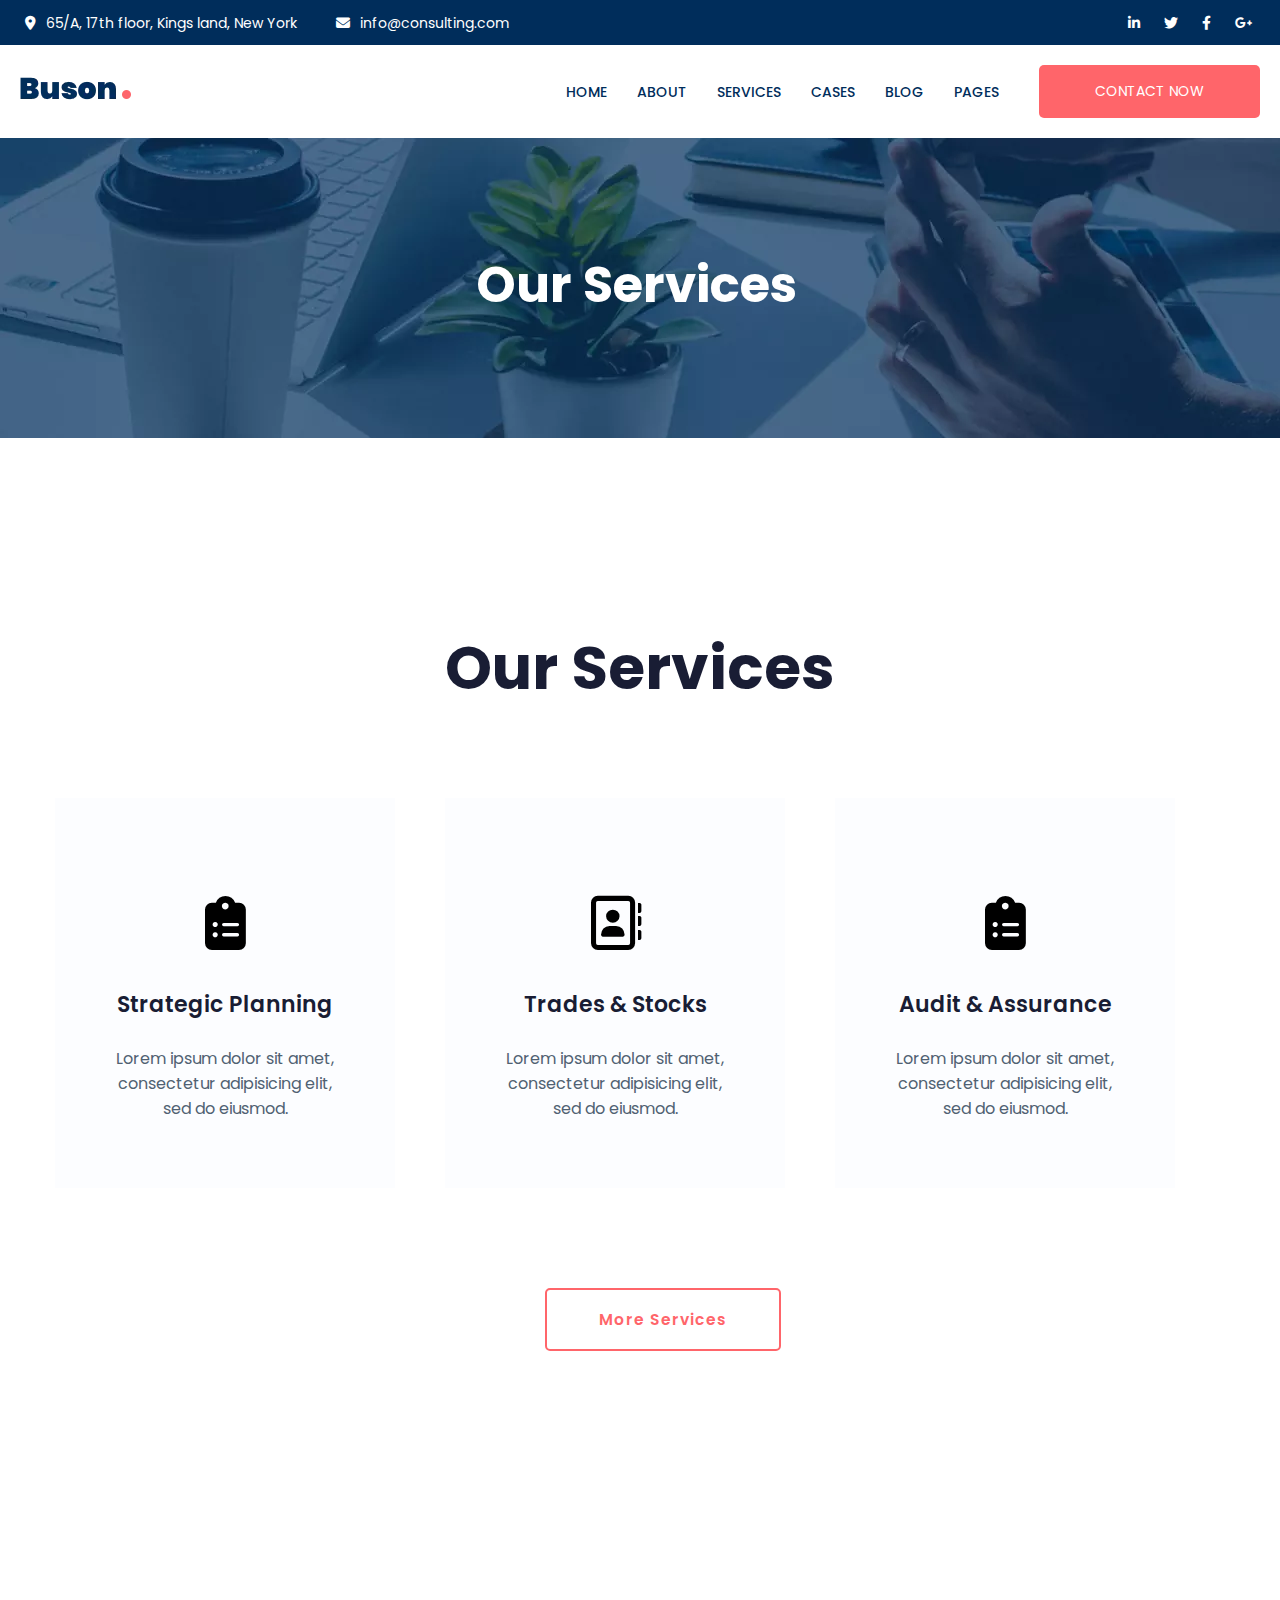
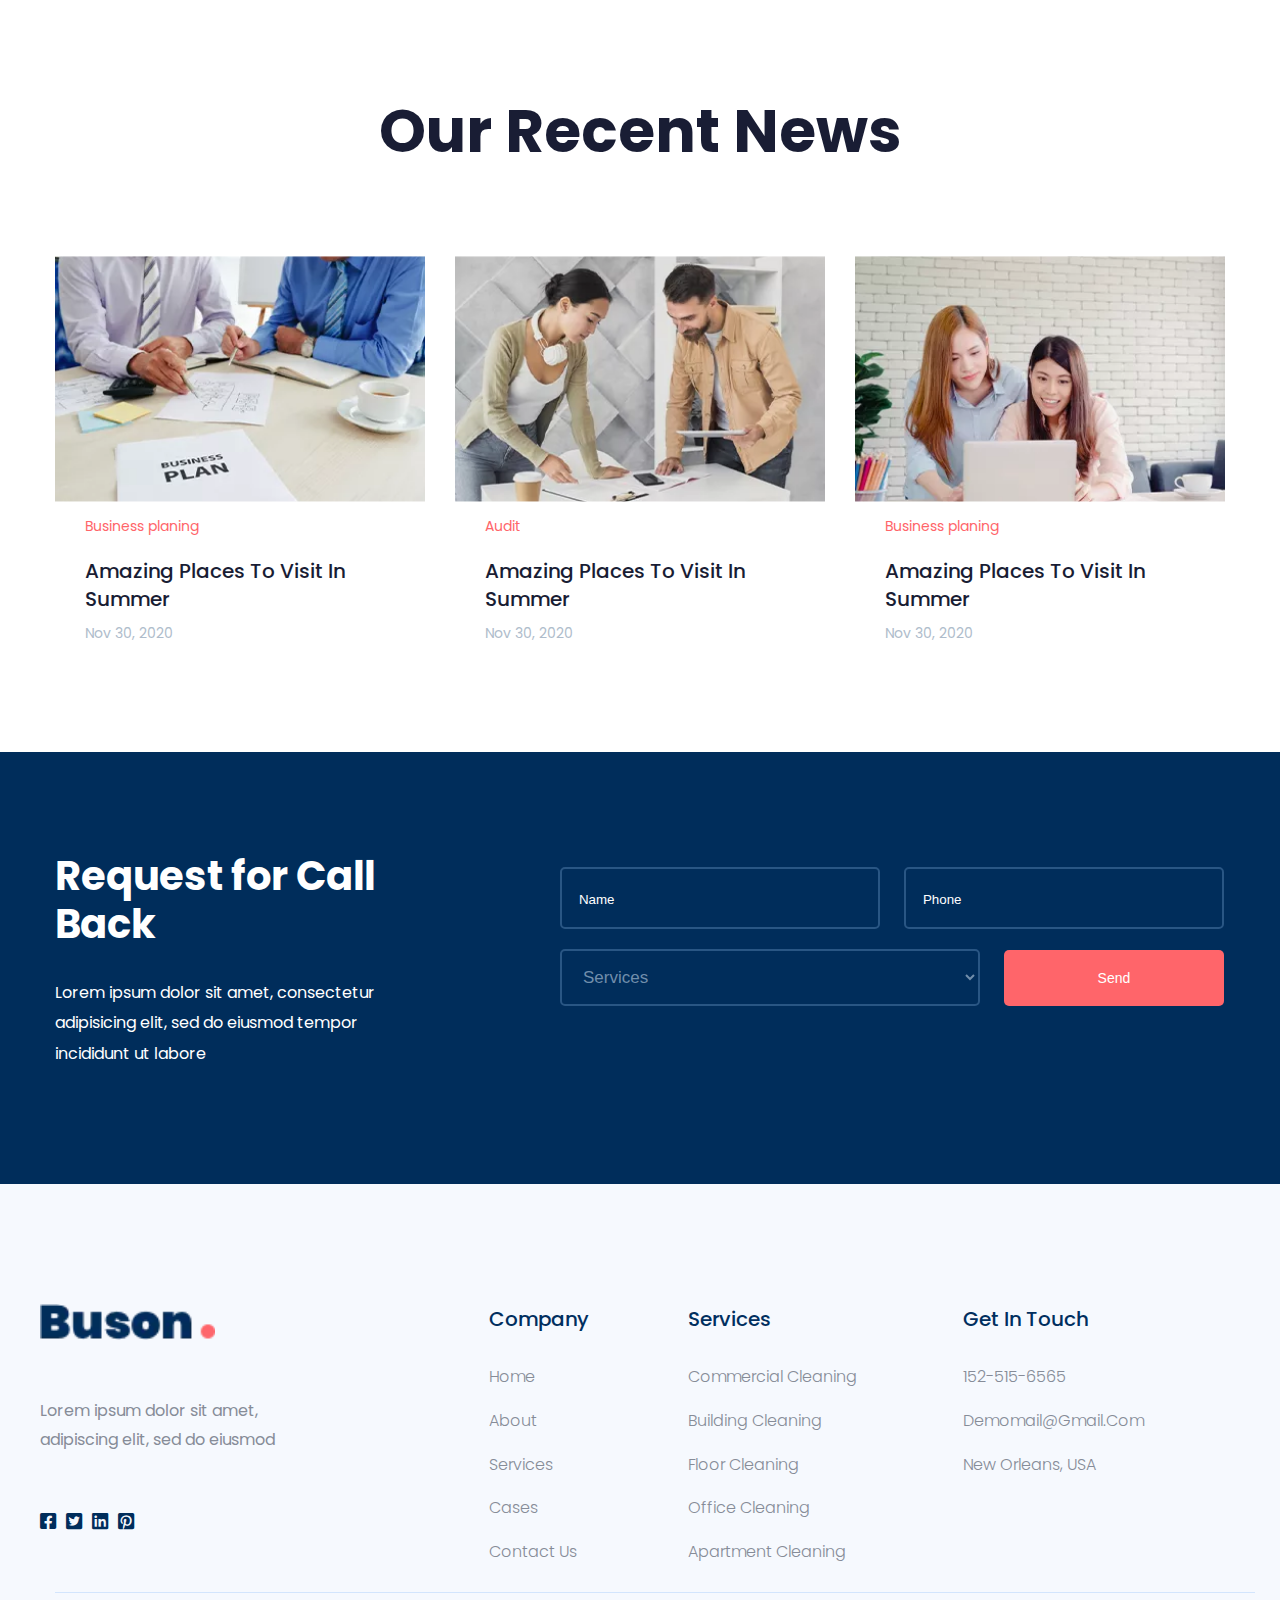
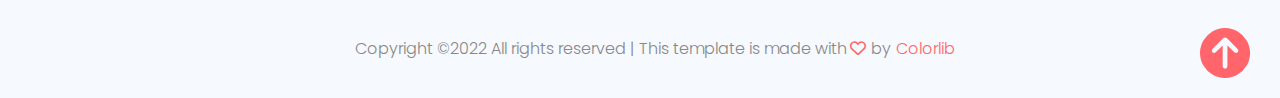
<file: code/services.html>
<!DOCTYPE html>
<html lang="en">
<head>
    <meta charset="UTF-8"/>
    <meta http-equiv="X-UA-Compatible" content="IE=edge"/>
    <meta name="viewport" content="width=device-width, initial-scale=1.0"/>
    <title>buson</title>
    <link rel="stylesheet" href="css/style.css" type="text/css"/>
    <link rel="stylesheet" href="css/fonts.css" type="text/css"/>
    <link rel="stylesheet" href="css/all.min.css" type="text/css"/>
</head>
<body>
    <header>
        <div class="sub-header">
            <div class="container">
                <div class="row">
                    <div class="header-contact">
                        <a href="https://goo.gl/maps/masf1paP32FWjNAQ6" target="_blank"><i class="fa-sharp fa-solid fa-location-dot"></i>65/A, 17th floor, Kings land, New York</a>
                        <a href="mailto:info@consulting.com" target="_blank"><i class="fa-solid fa-envelope"></i>info@consulting.com</a>
                    </div>
                    <div class="header-social">
                        <ul>
                            <li><a href=""><i class="fa-brands fa-linkedin-in"></i></a></li>
                            <li><a href=""><i class="fa-brands fa-twitter"></i></a></li>
                            <li><a href=""><i class="fa-brands fa-facebook-f"></i></a></li>
                            <li><a href=""><i class="fa-brands fa-google-plus-g"></i></a></li>
                        </ul>
                    </div>
                </div>
           </div>
        </div>   
    </header>
<div class="main-header">
    <div class="container">
        <div class="row">
            <div class="loga">
                <a href="index.html"><img src="img/logo.png.webp" alt="loga"></a>
           </div>
         <nav class="menu">
            <ul>
                <li><a href="index.html">home</a></li>
                <li><a href="about.html">about</a></li>
                <li><a href="services.html">services</a></li>
                <li><a href="case.html">cases</a></li>
                <li><a href="blog.html">blog</a></li>
                <li><a href="contant.html">pages</a></li>
            </ul>
            <a href="contant.html" class="btn">contact now</a>
         </nav>
        </div>         
    </div>   
</div>
<!-- ==================================================banar==================================================== -->
<div class="banner_3">
    <div class="container">
    <div class="banner_3-main">
        <h2>our services</h2>
    </div>
   </div>
</div>
<!-- !-- ======================================================services=========================================== --> 
<div class="our-services">
    <div class="container">
        <div class="our-services-1">
            <h2>our services</h2>
        </div>
       <div class="row">
        <div class="services part-1">
            <div class="services-icon">
                <a href="index.html"><i class="fa-solid fa-clipboard-list"></i></a>
            </div>
            <div class="services-contact">
                <h4>Strategic Planning</h4>
                <p>Lorem ipsum dolor sit amet, consectetur adipisicing elit, sed do eiusmod. </p>
            </div>
        </div>
        <div class="services part-2">
            <div class="services-icon">
                <a href="index.html"><i class="fa-regular fa-address-book"></i></a>
            </div>
            <div class="services-contact">
                <h4>Trades & stocks</h4>
                <p>Lorem ipsum dolor sit amet, consectetur adipisicing elit, sed do eiusmod. </p>
            </div>
        </div>
        <div class="services part-3">
            <div class="services-icon">
                <a href="index.html"><i class="fa-solid fa-clipboard-list"></i></a>
            </div>
            <div class="services-contact">
                <h4>Audit & Assurance</h4>
                <p>Lorem ipsum dolor sit amet, consectetur adipisicing elit, sed do eiusmod.</p>
            </div>
        </div>
       </div>
       <a href="javascript:void(0);" class="button">more services</a>
       </div>
   </div>
<!-- =============================================================================================== -->
   <div class="our-Recent-News">
    <div class="container">
        <div class="Recent-News">
            <h2>Our Recent News</h2>
        </div>
        <div class="row">
            <div class="Recent-News_1 part-1">
                <div class="Recent-img">
                    <img src="img/team7.png" alt="img">
                </div>
                <div class="Recent-contact">
                    <span>Business planing</span>
                    <a href="index.html" target="_blank">Amazing Places To Visit In Summer</a>
                    <p>Nov 30, 2020</p>
                </div>
            </div>
            <div class="Recent-News_1 part-2">
                <div class="Recent-img">
                    <img src="img/team8.png" alt="img">
                </div>
                <div class="Recent-contact">
                    <span>Audit</span>
                    <a href="index.html" target="_blank">Amazing Places To Visit In Summer</a>
                    <p>Nov 30, 2020</p>
                </div>
            </div>
            <div class="Recent-News_1 part-3">
                <div class="Recent-img">
                    <img src="img/team9.png" alt="img">
                </div>
                <div class="Recent-contact">
                    <span>Business planing</span>
                    <a href="index.html" target="_blank">Amazing Places To Visit In Summer</a>
                    <p>Nov 30, 2020</p>
                </div>
            </div>
        </div>
    </div>
</div>
<!-- ========================================================================================== -->
<div class="apply-section">
    <div class="container">
        <div class="row">
                <div class="col-4">
                    <div class="selection-info">
                        <h3>Request for Call Back</h3>
                        <p>Lorem ipsum dolor sit amet, consectetur adipisicing elit, sed do eiusmod tempor incididunt ut labore</p>
                    </div>
                </div>
                    <form>
                        <div class="apply-data">
                            <div class="data-up">
                                <div class="data left">
                                    <label>
                                        <input type="text" placeholder="Name">
                                    </label>
                                </div>
                              <div class="data right">
                                <input type="text" placeholder="Phone">
                              </div>
                            </div>
                            <div class="data-bottom">
                                <label>
                                    <select>
                                        <option>Services</option>
                                        <option>Services-1</option>
                                        <option>Services-2</option>
                                        <option>Services-3</option>
                                    </select>
                                </label>
                                <button class="btn">Send</button>
                            </div>
                        </div>
                    </form>
                </div>
            </div>
        </div>   
    </div>
</div>
<!-- =======================================footer===================================== -->
<footer>
    <div class="container">
        <div class="row">
            <div class="col-4">
                <div class="footer-part">
                    <div class="footer-logo">
                        <a href="#"><img src="img/logo.png.webp" alt="logo"></a>
                    </div>
                    <div class="footer-p">
                        <p>Lorem ipsum dolor sit amet, adipiscing elit, sed do eiusmod</p>
                    </div>
                    <div class="footer-social">
                        <ul>
                            <li><a href=""><i class="fab fa-facebook-square"></i></a></li>
                            <li><a href=""><i class="fab fa-twitter-square"></i></a></li>
                            <li><a href=""><i class="fab fa-linkedin"></i></a></li>
                            <li><a href=""><i class="fab fa-pinterest-square"></i></a></li>
                        </ul>
                    </div>
                </div>
            </div>
            <div class="col-4">
                <div class="Company part_1">
                    <div class="tital footer-1">
                        <h4>
                            Company
                        </h4>
                    </div>
                    <div class="contact a">
                        <ul>
                            <li><a href="index.html">home</a></li>
                            <li><a href="about.html">about</a></li>
                            <li><a href="services.html">services</a></li>
                            <li><a href="case.html">cases</a></li>
                            <li><a href="contant.html">contact us</a></li>
                        </ul>
                    </div>
                </div>
            </div>
            <div class="col-2">
                <div class="Company part_2">
                    <div class="tital footer-1">
                        <h4>
                            Services
                        </h4>
                    </div>
                    <div class="contact a">
                        <ul>
                            <li><a href="index.html">Commercial Cleaning</a></li>
                            <li><a href="javascript:void(0);">Building Cleaning</a></li>
                            <li><a href="javascript:void(0);">Floor Cleaning</a></li>
                            <li><a href="javascript:void(0);">Office Cleaning</a></li>
                            <li><a href="javascript:void(0);">Apartment Cleaning</a></li>
                        </ul>
                    </div>
                </div>
            </div>
            <div class="col-3">
                <div class="Company part_3">
                    <div class="tital footer-2">
                        <h4>
                            Get in Touch
                        </h4>
                    </div>
                    <div class="contact a">
                        <ul>
                            <li><a href="index.html">152-515-6565</a></li>
                            <li><a href="javascript:void(0);">Demomail@gmail.com</a></li>
                            <li><a href="javascript:void(0);">New Orleans, USA</a></li>
                        </ul>
                    </div>
                </div>
            </div>
        </div>
    </div>
</footer>
<div class="sub_footer">
    <a href="index.html"><i class="fa-solid fa-circle-arrow-up"></i></a>
    <div class="container">
        <div class="dwoun">
            <div class="footer_2">
                <div class="row">
                    <div class="footer_last">
                        <p>Copyright ©2022 All rights reserved | This template is made with<i class="fa-regular fa-heart"></i>by<a href="">Colorlib</a></p>
                    </div>
                </div>
            </div>
        </div>    
    </div>
</div>
</body>
</html>
</file>
<file: code/css/style.css>
:root {
    --primary:#002d5b;
    --secondary:#ff656a;
    --bg:#f6f9fe;
    --font-color:#506172;
    --heading-color:#191d34;
    --white:#fff;
    --black:black;
    --btn: #e6373d;
   
}
/* =====Defalt Css===== */
* {
    margin: 0;
    padding: 0;
    box-sizing: border-box;
}

img {
    max-width: 100%;
}

a {
    text-decoration: none;
}

body {
    font-family: 'Poppins';
}
.container {
    max-width: 1200px;
    margin: 0 auto;
    padding: 0 15px;
}
.row {
    display: flex;
    flex-wrap: nowrap;
}

span {
    font-size: 20px;
    color: #c75c6f;
    font-family: var(--dm-sans);
    font-weight: 500;
    display: inline-block;
}

/* ===== Col. Css=======*/

.col-1 {
    width: 8.33%;
}

.col-2 {
    width: 16.66%;
}

.col-3 {
    width: 25%;
}

.col-4 {
    width: 33.33%;
}

.col-5 {
    width: 41.66%;
}

.col-6 {
    width: 50%;
}

.col-7 {
    width: 58.33%;
}

.col-8 {
    width: 66.66%;
}

.col-9 {
    width: 75%;
}

.col-10 {
    width: 83.33%;
}

.col-11 {
    width: 91.66%;
}

.col-12 {
    width: 100%;
}
p{
    line-height: 30px;
    color: var(--font-color);
}
.btn {
    background-color: var(--secondary);
    text-transform: uppercase;
    color: var(--white);
    display: inline-block;
    font-size: 14px;
    padding: 15px 55px;
    border-radius: 5px;
    border: 1px solid transparent;
    transition: all 0.5s;
    position: relative;
    z-index: 1;
}
.btn::after{
    position: absolute;
    content: " ";
    top: 0px;
    left: 0;
    height: 100%;
    width: 0%;
    background: var(--btn);
    transition: all 0.5s;
    z-index: -1;
    color: var(--white);
    border-radius: 5px;
}
.btn:hover::after{
    cursor: pointer;
    width: 100%;
    background-color: var(--btn);
}
/* -========================================= HEADER ==========================================================- */
header .sub-header{
    background-color: var(--primary);
    padding: 10px 0;
}
header .sub-header .container{
    max-width: 1350px;
    max-height:50px ;
}
header .sub-header .row{
    justify-content: space-between;
}
header .header-contact{
    margin-right: 500px;
}
header .header-contact a{
    color: var(--white);
    margin-right: 25px;
    font-size: 14px;
    padding-left: 10px;
}
header .header-contact a .fa-solid{
    margin-right: 10px;
}
.header-social ul {
    display: flex;
    padding: 0;
    list-style: none;
}
header .header-social ul li a{
    color: var(--white);
    padding: 0 12px;
    font-size: 14px;
    transition: all 0.5s;
}
header .header-social ul li a i{
   transition: all 1s;
}
header .header-social ul li a:hover{
   color: #ff656a;
}
header .header-social ul li a:hover .fa-brands{
   transform: rotateY(180deg);
}
/* ================== */
header .main-header{
    padding: 20px 0; 
    background: var(--white);
    max-width: 100%;
    margin-top: 0;
}
.main-header .container{
    max-width: 1350px;
    padding: 20px;
     /* position: sticky;
     top: 0;
     z-index: 999;
     width: 100%; */
     background-color: var(--white);
}
 .main-header .row{
    justify-content: space-between;
    align-items: center;
}
.main-header .menu{
    display: flex;
    align-items: center;   
}
.main-header .menu ul{
    padding: 0;
    list-style: none;
    display: flex;
}
.main-header .menu ul li a{
    padding: 0 15px;
    display: inline-block;
    text-transform: uppercase;
    color: var(--primary);
    font-size: 14px;
    font-weight: 500;
    transition: all 0.5s;
}
.main-header .menu ul li a:hover{
    color: var(--secondary);
}
.main-header .menu .btn{
    margin-left: 25px;
}
/* ==========banner=========== */
.banner{
    background-image: url("../img/top-banar.png.png");
    background-position-x:90% ;
}
 .banner .bant_1{
    position: absolute;
    top: 550px;
    left: 80px;
    transform: translateY(-50%);
    background: none;
    border: 0;
    padding: 0;
    z-index: 2;
    opacity: 0;
    visibility: hidden;
    height: 60px;
    width: 60px;
    border-radius: 50%;
    cursor: pointer;
    background: #ff656a;
    transition: all 0.5s;
    display: block;
 }
 .banner .bant_1 i{
    font-size: 20px;
    line-height: 60px;
    color: #fff;
 }
 .banner:hover .bant_1{
  opacity: 1;
  visibility: visible;
  left: 20px;
 }
 /* ============= */
 .banner .bant_2{
   display: block;
   left: auto;
    right: 50px;
    position: absolute;
    top: 550px;
    transform: translateY(-50%);
    background: none;
    border: 0;
    padding: 0;
    z-index: 2;
    opacity: 0;
    visibility: hidden;
    height: 60px;
    width: 60px;
    border-radius: 50%;
    cursor: pointer;
    background: #ff656a;
    transition: all 0.5s;
 }
.banner .bant_2 i{
    font-size: 20px;
  line-height: 60px;
  color: #fff;
}
.banner:hover .bant_2{
opacity: 1;
visibility: visible;
right: 20px;
}
/* =================================================== */
.banner .benar-data{
    padding: 220px 0;
}
.banner .benar-data p{
    font-size: 18px;
    color: var(--secondary);
    margin-bottom: 10px;
    line-height: 22px;
    font-weight: 300px;
    text-transform: uppercase;
}
.banner .benar-data h1{
    color: var(--primary);
    font-size: 70px;
    margin-bottom: 55px;
    line-height: 84px;
    text-transform: uppercase;
    font-weight: 900;
    max-width: 98%;
}
.banner .benar-data .btn{
    width: 207px;
    height: 60px;
    padding: 20px 56px;
}
/* ================================================ */
.team-profile{
    background-color: var(--bg);
}
.team-profile .row {
    padding-top: 150px;
    padding-bottom: 150px;
    align-items: center;
    justify-content: center;
}
.team-profile .row .op{
    display: flex;
    overflow: hidden;
}
.team-profile .row .op .part{
    width: 370px;
    margin-right: 20px;
    overflow: hidden;
}
.team-profile .op .part .part-img{
     height: auto;
    padding-bottom: 30px;
}
.team-profile .op .part .part-img img{
    width: 370px;
    margin-bottom: 0;
    display: block;
    transition: transform 0.5s;
}
.team-profile .op .part .part-img:hover img{
    transform: scale(1.1);
    border-bottom: 5px solid red;
}
/* =========================================== */
.team-profile .part .part-contact a{
    font-size: 25px;
    font-weight: 600;
    color: var(--heading-color);
}
.team-profile .part .part-contact a:hover{
    color:var(--secondary) ;
    transition: all 0.5s;
}
.team-profile .part .part-contact p{
    margin-top: 15px;
    color: var(--font-color);
    font-size: 16px;
}
.team-profile .row .part-3{
    width: 380px;
    height: 420px;
    background: var(--white);
    margin-right: 0px;
    margin-bottom: 50px;
    padding: 31px 42px 30px 52px;
    border: 4px solid var(--secondary);
}
.team-profile .row .part-3 .more {
    margin-bottom: 30px;
    color: var(--heading-color);
    font-size: 30px;
    font-weight: 700;
    line-height: 1.3;
    position: relative;
    display: block;
}
.team-profile .row .part-3 .more h2::before{
    content: "";
    position: absolute;
    width: 80px;
    padding-right: 30px;
    margin-bottom: 40px;
    height: 4px;
    background: var(--secondary);
    left: 2px;
    top: 130px;
    bottom: 0;
}
.team-profile .row .part-3 .part-contact p{
    margin: 0;
    text-align: left;
    margin-top: 50px;
    margin-bottom: 30px;
}
.team-profile .row .part-3 .part-contact a{
    font-size: 16px;
    color: var(--font-color);    
}
.team-profile .row .part-3 .part-contact a:hover{
    color: var(--secondary);
    transition: all 0.5s;
}
/* =============client-info==================== */
.client-info{
    padding-top: 200px;
    position: relative;
}
.client-info .container{
    width: 1200px;
}
.client-date{
    padding-left: 50px;
    padding-top:  45px;
    position: absolute;
    top: 40%;
    height: 59.2%;
    left: 47%;
    width: 40%;
    background-color:rgba(255,255,255,0.8);
}
h2{
    font-size: 40px;
    font-weight: 700;
    line-height: 1.4;
    color: var(--heading-color);
    margin-bottom: 40px;
    display: block;
}
p{
    max-width: 450px;
    line-height: 1.9;
    margin-bottom: 55px;
}
/* =====================================services================================= */
.our-services{
    padding: 200px 0px;
}
.our-services-1 h2{
    margin-bottom: 100px;
    font-size: 60px;
    font-weight: 700;
    color: var(--heading-color);
    line-height: 1;
    text-transform: capitalize;
    text-align: center;
}
.our-services .container .row {
    align-items: center;
    justify-content: center;
} 
.our-services .row .services{
    width: 370px;
    height: 390px;
    background-color: #fcfdff;
    margin-right: 50px;
    padding: 86px 61px;
    position: relative;
    transition: all .4s ease-out 0s;
}
.our-services .row .services::after{
    background-image: url(../img/befor1.png);
    content: "";
    position: absolute;
    min-width: 212px;
    height: 216px;
    right: 0;
    z-index: -1;
    bottom: 0;
    opacity: 0;
    transition: all .4s ease-out 0s;
    -webkit-transition: all .4s ease-out 0s;
    -moz-transition: all .4s ease-out 0s;
    -ms-transition: all .4s ease-out 0s;
    -o-transition: all .4s ease-out 0s;
}
.our-services .row .services:hover::after{
    right: -12px;
    bottom: -12px;
    opacity: 1;
}
.our-services .services-icon{
    font-size: 54px;
    margin-bottom: 23px;
    text-align: center;
}
.our-services .services-icon a{
    color: var(--black);
    transition: all 0.5s;
}
.our-services .services-icon a:hover{
    color: var(--secondary);
}
h4{
    text-align: center;
    font-size: 22px;
    text-transform: capitalize;
    font-weight: 600;
    color: #191d34;
    margin-bottom: 25px;
}
.our-services .services .services-contact p{
    text-align:center;
    font-size: 16px;
    font-weight: 400;
    color: var(--font-color);
    line-height: 25px;
    margin-bottom: 0px;
}
.our-services .part-3{
    margin-right: 0px;
}
.our-services .container .button{
    position: relative;
    background: var(--white);
    text-transform: capitalize;
    display: inline-block;
    text-align: center;
    color: var(--secondary);
    border: 2px solid var(--secondary);
    font-weight: 600;
    font-size: 15.5px;
    padding: 18px 52px;
    border-radius: 5px;
    z-index: 1;
    margin-left: 490px;
    letter-spacing: 1px;
    margin-top: 100px;
}
.our-services .container .button::after{
    position: absolute;
    content: "";
    top: 0;
    left: 0;
    height: 0;
    width: 100%;
    z-index: -1;
    background: var(--secondary);
    transition: all 0.5s;
}
.our-services .container .button:hover::after{
    height: 100%;
}
.our-services .container .button:hover{
    color: var(--white);
}
/* ================================================completed-cese================================================*/
.completed-cese{
    padding: 150px 0;
    background: var(--bg);
    overflow: hidden;
}
.completed-cese .row .Completed-data{
    position: relative;
    left: 172px;
    margin-top: 72px;
    margin-bottom: 30px;
    margin-left: 0;
    margin-right: 50px;
}
.completed-cese .row .Completed-data .button{
    position: relative;
    background: var(--white);
    text-transform: capitalize;
    display: inline-block;
    text-align: center;
    color: var(--secondary);
    border: 2px solid var(--secondary);
    font-weight: 600;
    font-size: 16px;
    padding: 18px 52px;
    border-radius: 5px;
    z-index: 1;
}
.completed-cese .row .Completed-data .button::after{
    position: absolute;
    content: "";
    top: 0;
    left: 0;
    height: 0;
    width: 100%;
    z-index: -1;
    background: var(--secondary);
    transition: all 0.5s;
}
.completed-cese .row .Completed-data .button:hover::after{
    height: 100%;
}
.completed-cese .row .Completed-data .button:hover{
    color: var(--white);
}
.Completed-data .Completed-contact{
    color: var(--font-color);
    line-height: 30px;
    font-size: 16px;
    margin-bottom: 15px;
}
.Completed-data .Completed-contact h3{
    font-size: 40px;
    font-weight: 700;
    line-height: 1.3;
    color: var(--heading-color);
    margin-bottom: 20px;
    padding-right: 30px;
}
.completed-cese .row .Completed-img{
    position: relative;
    content: "";
    right: -25%;
    margin-left: 60px;
    margin-right: 10px;
}
.row .Completed-img .img{
    margin-right: 30px;
    width: 300px;
    height: 375.5;
    overflow: hidden;
}
.row .Completed-img .img .groza{
    background: #fff;
    padding: 34px 19px 37px 30px;
    position: absolute;
    left: -10px;
    bottom: 6px;
    max-width: 250px;
    max-height: 320px;
    -webkit-transition: all .6s ease-out 0s;
    -moz-transition: all .6s ease-out 0s;
    -ms-transition: all .6s ease-out 0s;
    -o-transition: all .6s ease-out 0s;
    transition: all .6s ease-out 0s;
    opacity: 0;
    visibility: hidden;
}
.row .Completed-img .img:hover .groza{
    /* left: 500px;
    opacity: 1; */
    left: 0;
    bottom: 0;
    opacity: 1;
    visibility: visible;
    width: 80%;
    right: -28%;
    bottom: 6px;
}
.row .Completed-img .img .awm_2{
    left: 300px;
}
.row .Completed-img .img:hover .awm_2{
    left: 314px;
}
.row .Completed-img .img .awm_3{
    left: 600px;
}
.row .Completed-img .img:hover .awm_3{
    left: 628px;
}
.row .Completed-img .img .groza h4{
    text-align: left;
    margin-bottom: 10px;
}
.row .Completed-img .img .groza h4 a{
    color: var(--heading-color);
    margin-top: 0px;
    margin-left: 0;
    font-size: 22px;
    font-style: normal;
    font-weight: 500;
}
.row .Completed-img .img .groza p{
    margin-top: 0;
    text-align: left;
    margin-bottom: 30px;
}
.row .Completed-img .img .groza span{
    color: #aebccb;
    font-size: 14px;
    font-weight: 600;
}
/* <!-- =============================================================================================== --> */
.main_perant{
    padding-top: 135px ;
    transition: all 0.5s;
}
.main_perant .upm_1{
    position: absolute;
    top: 550px;
    left: 80px;
    transform: translateY(-50%);
    background: none;
    border: 0;
    padding: 0;
    z-index: 2;
    opacity: 0;
    visibility: hidden;
    height: 60px;
    width: 60px;
    border-radius: 50%;
    cursor: pointer;
    background: #ff656a;
    transition: all 0.5s;
    display: block;
 }
 .main_perant .upm_1 i{
    font-size: 20px;
    line-height: 60px;
    color: #fff;
 }
 .main_perant:hover .upm_1{
  opacity: 1;
  visibility: visible;
  left: 20px;
 }
.container .sub_perant .dwoun_content .arow{
     position: absolute;
     margin-top: 40px;
    /* top: 1550px; */
    left: 280px; 
    transform: translateY(-50%);
    background: none;
    border: 0;
    padding: 0;
    z-index: 2;
    opacity: 0;
    visibility: hidden;
    height: 45px;
    width: 45px;
    border-radius: 50%;
    cursor: pointer;
    background: #ff656a;
    transition: all 0.5s;
    display: block;
}
.container .sub_perant .dwoun_content .arow i{
    font-size: 20px;
  line-height: 45px;
  color: #fff;
}
.sub_perant .dwoun_content:hover .arow{
    opacity: 1;
    visibility: visible;
    left: 200px;
}
.container .sub_perant .dwoun_content .right{
    display: block;
   left: auto;
   margin-top: 40px;
    right: 280px;
    position: absolute;
    /* top: 550px; */
    transform: translateY(-50%);
    background: none;
    border: 0;
    padding: 0;
    z-index: 2;
    opacity: 0;
    visibility: hidden;
    height: 45px;
    width: 45px;
    border-radius: 50%;
    cursor: pointer;
    background: var(--secondary);
    transition: all 0.5s;
}
.container .sub_perant .dwoun_content .right i{
   font-size: 20px;
 line-height: 45px;
 color: #fff;
}
.sub_perant .dwoun_content:hover .right{
   opacity: 1;
   visibility: visible;
   right: 200px;
}
.main_perant .container .sub_perant{
    margin: 0 auto;
    width: 1200px;
    transition: all 0.5s;
}
.main_perant .container .sub_perant .up_img{
    margin-left: 530px;
    margin-bottom: 45px;
}
.container .sub_perant .dwoun_content{
    width: 1200px;
    display: flex;
    text-align: center;
}
.container .sub_perant .dwoun_content p{
    font-size: 25px;
    max-width: 720px;
    margin: 0 auto;
    color: var(--heading-color);
    line-height: 1.5;
    margin-bottom: 37px;
    padding: 0 80px;
    padding: 0;
}
.container .sub_perant .dwoun_star{
    text-align: center;
    color: #FBBA42;
    margin-bottom: 21px;
}
.container .sub_perant .last_line{
    text-align: center;
}
.container .sub_perant .last_line .left{
    color:#112e41 ;
    font-size: 18px;
    font-weight: 400;
    text-transform: uppercase;
}
.container .sub_perant .last_line .right_1{
    color: #767676;
    font-size: 16px;
    font-weight: 300;
    text-transform: capitalize;
}
/* =========================================our-Recent-News======================================================*/
.our-Recent-News{
    padding: 150px 0px 70px;
}
.our-Recent-News .Recent-News{
    font-size: 60px;
    font-weight: 700;
    color: var(--heading-color);
    line-height: 1;
    text-align: center;
}
.our-Recent-News .Recent-News h2{
    font-size: 60px;
    font-weight: 700;
    line-height: 1;
    margin-bottom: 95px;
    color: var(--heading-color);
}
.our-Recent-News .Recent-News .row{
    align-items: center;
    justify-content: center;
}
.our-Recent-News .Recent-News_1{
    margin-right: 30px;
    margin-bottom: 0;
}
.our-Recent-News .Recent-News_1 .Recent-img{
     height: auto;
     overflow: hidden;
    margin-bottom: 0;
}
.our-Recent-News .Recent-News_1 .Recent-img img{
    width: 370px;
    margin-bottom: 0;
    display: block;
    transition: transform 0.5s;
}
.our-Recent-News .Recent-News_1 .Recent-img:hover img{
    transform: scale(1.1);
}
.our-Recent-News .Recent-News_1 span{
    font-size: 14px;
    margin-bottom: 20px;
    display: block;
    font-weight: 400;
    margin-top: 2px;
    color: var(--secondary);
}
.our-Recent-News .part-3{
    margin-right: 0px;
}
.our-Recent-News .Recent-News_1 .Recent-contact{
    padding: 20px 30px;
    margin-top: -8px;
}
.our-Recent-News .Recent-News_1 .Recent-contact a{
    font-size: 20px;
    color: var(--heading-color);
    text-align: left;
    line-height: 1.4;
    text-transform: capitalize;
    font-weight: 500;
    margin: 0;
    transition: all 0.5s;
}
.our-Recent-News .Recent-News_1 .Recent-contact a:hover{
    color: var(--secondary);
}
.our-Recent-News .Recent-News_1 .Recent-contact p{
    margin-bottom: 15px;
    font-size: 14px;
    color: #aebccb;
    padding-top: 7px;
}
/* ==================================apply-section===================================== */
.apply-section{
    background: var(--primary);
    padding: 100px 0;
    padding-bottom: 115px;   
}
.apply-section .row .selection-info{
    margin-right: 30px;
}
.apply-section .container .row form{
    padding: 0;
}
.apply-section .row .selection-info h3{
    font-size: 40px;
    margin-bottom: 30px;
    font-weight: 700;
    color: var(--white);
    line-height: 1.2;
}
.apply-section .row .selection-info p{
    color: var(--white);
    margin-bottom: 0;
}
.apply-section .row .apply-data{
    padding: 15px;
    padding-right: 0px;
    margin-left: 80px;
    margin-right: 0px;
}
.apply-section .apply-data .data-up .data{
    background-color: transparent;
    font-size: 17px;
    color: #718eab;
    border: 2px solid #295684;
    width: 320px;
    padding: 16px 50px 16px 17px;
    outline: none;
    margin-left: 20px;
    border-radius: 5px;
    display: inline-block;
}
.apply-section .apply-data .data-up .data input{
    outline: none;
    color: #295684;
    background-color: transparent;
    border: none;
}
.apply-section .apply-data .data-up .data input::placeholder{
    color: var(--white);
    font-weight: 500;
}
.apply-section .apply-data .data-up .right{
    margin-left: 20px;
}
.apply-section .row .apply-data .data-up{
    margin-bottom: 20px;
}
.apply-data .data-bottom select{
    width: 420px;
    background-color: transparent;
    font-size: 17px;
    color: #718eab;
    border: 2px solid #295684;
    padding: 16px 50px 16px 17px;
    outline: none;
    margin-left: 20px;
    border-radius: 5px;
}
.apply-data .data-bottom select option{
    color: var(--font-color);
    background: var(--white);
}
.data-bottom .btn{
        border-radius: 5px;
        width: 220px;
        height: 56.5px;
        background: var(--secondary);
        color: var(--white);
        font-weight: 500;
        text-transform: capitalize;
        display: inline-block;
        font-size: 14px;
        margin-left: 20px;
        transition: all 0.5s;
        border: 1px solid transparent;
}
.data-bottom .btn:hover{
    background: var(--btn);
    color: var(--white);
}
/* ======================================================footer========================================================== */
footer{
    padding-bottom: 80;
    padding-top: 120px;
    background: var(--bg);
}
footer .container{
    padding: 0;
    padding-bottom: 10px;
}
footer .container .footer-part{
    width: 175px;
    height: 236px;
    margin-right: 135px;
}
footer .container .footer-part .footer-logo img{
    width: 175px;
    height: 36px;
    margin-bottom: 50px;
}
footer .container .dwoun{
    padding: 40px;
}
footer .container .footer-part p{
    margin-top: 0px;
    width: 240px;
    color: #868c98;
    line-height: 1.8;
    margin-bottom: 55px;
}
footer .footer-part .footer-social ul{
    display: flex;
    padding: 0;
    list-style: none;
}
footer .footer-part .footer-social ul li a i{
    padding-right: 10px;
    text-transform: capitalize;
    color: var(--primary);
    font-size: 18.5px;
    font-weight: 500;
    margin-top: 0px;
    transition: all 0.5s;
}
footer .footer-part .footer-social ul li a i:hover{
    color: var(--btn);
    /* font-size: 20.5px; */
    position: relative;
    bottom: 2px;
}
footer .container .part_1{
    margin: 0;
    padding: 0;
    margin-right: 100px;
    padding-left:80px;
}
footer .container .part_2{
    margin-left: -90px;
}
footer .container .footer-part{
    margin: 0;
}
footer .container .part_3{
    margin: 0;
    margin-left: 0;
}
footer .container .Company h4{
    text-align: left;
    margin-bottom: 29px;
    color: #012f5f;
    font-size: 20px;
    font-weight: 500;
    text-transform: capitalize;
    margin-top: 0px;
    padding-top: 0;
}
footer .container .Company .contact ul{
    list-style: none;
}
footer .container .Company .contact ul li{
    margin-right: 20px;
    margin-bottom: 15px;
}

footer .container .Company .contact ul li a{
    text-transform: capitalize;
    color: #868c98;
    line-height: 1.8;
    font-weight: 300;
    transition: all 0.5s;
}
footer .container .Company .contact ul li a:hover{
    color: var(--btn);
    margin-left: 3px;
}   
/* =====================sub-footer============================= */
.sub_footer{
    background: var(--bg);
    position: relative;
}
.sub_footer .fa-solid{
    font-size: 50px;
    color: var(--secondary);
    text-align: end;
    right: 30px;
    bottom: 20px;
    position:absolute;
    transition: all 0.5s;
    
}
.sub_footer .fa-solid:hover{
    color: var(--btn);
    
}
.sub_footer .container .footer_2{
    border-top: 1px solid #d3e5fd;
    width: 1200px;
    padding: 40px;
    padding-bottom: 0;
}
.sub_footer .container .footer_2 .footer_last{
    max-width: 1200px;
    margin: 0 auto;
}
.sub_footer .container .footer_2 .footer_last p{
    max-width: 1200px;
    height: 25px;
    padding: 0;
    margin-bottom: 40px;
    color: #888888;
    line-height: 2;
    font-size: 16px;
    font-weight: 300;
}
.sub_footer .container .footer_2 .footer_last p i{
    color: var(--secondary);
    margin-left:3px;
    margin-right: 5px;
}
.sub_footer .container .footer_2 .footer_last p a{
    color: var(--secondary);
    margin-left:5px;
}
/* ============================================================ABOUT====================================================================== */
/* ============================================================ABOUT====================================================================== */
/* ============================================================ABOUT====================================================================== */
/* ============================================================ABOUT====================================================================== */
/* ============================================================ABOUT====================================================================== */
/* ============================================================ABOUT====================================================================== */
.banner_2{
    width: 100%;
    background-size: cover;
    background-position: center;
    height: 300px;
    background-image:url(../img/benar1.jpg);
}
.banner_2 .banner_2-main{
    position: relative;
}
.banner_2 h2{
    position: absolute;
    text-align: center;
    margin-top: 111.5px;
    margin-left: 43%;    
    font-size: 50px;
    color: var(--white);
    font-weight: 700;
    text-transform: capitalize;
}
/* ============================================================SERVICES====================================================================== */
/* ============================================================SERVICES====================================================================== */
/* ============================================================SERVICES====================================================================== */
/* ============================================================SERVICES====================================================================== */
/* ============================================================SERVICES====================================================================== */
/* ============================================================SERVICES====================================================================== */
.banner_3{
    width: 100%;
    background-size: cover;
    background-position: center;
    height: 300px;
    background-image:url(../img/benar2.jpg);
}
.banner_3 .banner_3-main{
    position: relative;
}
.banner_3 h2{
    position: absolute;
    text-align: center;
    margin-top: 111.5px;
    margin-left: 36%;    
    font-size: 50px;
    color: var(--white);
    font-weight: 700;
    text-transform: capitalize;
}
/* ============================================================OUR SERVICES====================================================================== */
/* ============================================================OUR SERVICES====================================================================== */
/* ============================================================OUR SERVICES====================================================================== */
/* ============================================================OUR SERVICES====================================================================== */
/* ============================================================OUR SERVICES====================================================================== */
/* ============================================================OUR SERVICES====================================================================== */
.banner_4{
    width: 100%;
    background-size: cover;
    background-position: center;
    height: 300px;
    background-image:url(../img/benar3.jpg);
}
.banner_4 .banner_4-main{
    position: relative;
}
.banner_4 h2{
    position: absolute;
    text-align: center;
    margin-top: 111.5px;
    margin-left: 37.6%;    
    font-size: 50px;
    color: var(--white);
    font-weight: 700;
    text-transform: capitalize;
}
/* =============================================================case study img======================================================== */
.case_study{
    padding: 200px 0;
    background: var(--bg);
}
.case_study .container .row {
    display: block;
}
.container .row .family_1{
    display: flex;
    flex-wrap: nowrap;
    margin: 0;
    margin-bottom: 30px;
    width: 1200px;
}
.row .family_1 .parentstudy{
    margin-right: 30px;
    width: 370px;
    height: 470px;
    overflow: hidden;
    position: relative;
}
.family_1 .parentstudy .chaild{
    width: 370px;
    height: 470px;
    background-position: center;
    background-size:cover ;
}
.family_1 .parentstudy .study-1{
    background-image: url(../img/team4.png);
}
.family_1 .parentstudy .study-2{
    background-image: url(../img/team5.png);
}
.family_1 .parentstudy .study-3{
    background-image: url(../img/team10.png);
}
.parentstudy .chaild .inboxstudy_1{
    background: var(--white);
    position: absolute;
    width: 296px;
    top: 69.5%;
    padding: 20px 19px 4px 30px;
}
.chaild .inboxstudy_1 h4{
    text-align: left;
}
.chaild .inboxstudy_1 h4 a{
    color: var(--heading-color);
    font-size: 22px;
    font-weight: 600;
    margin-bottom: 23px;
    transition: all 0.5s;
}
.chaild .inboxstudy_1 h4 a:hover{
    color: var(--secondary);
}
.parentstudy .chaild .inboxstudy_1 p{
    color: var(--font-color);
    font-size: 16px;
    font-weight: 300;
    margin-bottom: 0;
}
/* ======================================================== */
.container .row .family_2{
    display: flex;
    flex-wrap: nowrap;
    margin: 0;
    margin-bottom: 30px;
    width: 1200px;
}
.row .family_2 .parentstudy_2{
    margin-right: 30px;
    width: 370px;
    height: 470px;
    overflow: hidden;
    position: relative;
}
.row .family_2 .abcdef{
    margin-right:0px ;
}
.family_2 .parentstudy_2 .chaild_2{
    width: 370px;
    height: 470px;
    background-position: center;
    background-size:cover ;
}
.family_2 .parentstudy_2 .study-4{
    background-image: url(../img/team11.png);
}
.family_2 .parentstudy_2 .study-5{
    background-image: url(../img/team12.png);
}
.family_2 .parentstudy_2 .study-6{
    background-image: url(../img/team13.png);
}
.parentstudy_2 .chaild_2 .inboxstudy_2{
    background: var(--white);
    position: absolute;
    width: 296px;
    top: 69.5%;
    padding: 20px 19px 4px 30px;
}
.chaild_2 .inboxstudy_2 h4{
    text-align: left;
}
.chaild_2 .inboxstudy_2 h4 a{
    color: var(--heading-color);
    font-size: 22px;
    font-weight: 600;
    margin-bottom: 23px;
    transition: all 0.5s;
}
.chaild_2 .inboxstudy_2 h4 a:hover{
    color: var(--secondary);
}
.parentstudy_2 .chaild_2 .inboxstudy_2 p{
    color: var(--font-color);
    font-size: 16px;
    font-weight: 300;
    margin-bottom: 0;
}
/* ================================================================================================================================== */
/* ================================================================================================================================== */
/* ================================================================================================================================== */
/* ================================================================================================================================== */
/* ================================================================================================================================== */
/* ================================================================================================================================== */
.main_map{
    padding: 130px 0 100px;
    padding-bottom: 50px;
}
.main_map .container{
    padding: 0;
}
.main_map .container .row .map{
    width: 1200px;
}
.container .row .map iframe{
    width: 1200px;
    margin: 0;
}
form{
    padding: 130px 0 100px;
    padding-top: 0;
    margin: 0;
}
form .form_part{
    width: 1200px;
    margin: 0;
    display: flex;
}
form .form_part .form-parent h2{
    font-size: 27px;
    font-weight: 600;
    margin-bottom: 20px;
}
form .form_part .form-chaild{
    display: flex;
}
.form_part .form-chaild .part-1{
    margin-right: 100px;
}
.form_part .form-chaild .message{
    width: 800px;
    margin-bottom: 20px;
    height: 185px;
    padding: 6px 12px 6px 18px;
    border: 1px solid #e5e6e9;
}
.form_part .part-2{
    margin-top: 60px;
}
.form_part .part-2 .inform{
    display: flex;
}
.form_part .part-2 .inform i{
    color: #8f9195;
    margin: 0;
    margin-top: 3px;
    margin-right: 8px;
    font-size: 27px;
}
.form_part .part-2 .content-time i{
    margin: 0;
    margin-top: 3px;
}
.part-2 .inform .social{
    margin-left: 15px;
}
.part-2 .inform .social h3{
    font-size: 16px;
    font-weight: 500;
    color: #2a2a2a;
}
.part-2 .inform .social p{
    font-size: 16px;
    color: #8a8a8a;
    line-height: 30px;
    margin-bottom: 30px;   
}
.form_part .form-parent .form-date{
    display: flex;
    margin-bottom: 25px;
}
.form-parent .form-date label input{
    width: 385px;
    height: 48px;
    margin: 0;
    padding: 6px 12px 6px 18px;
    border: 1px solid #e5e6e9;
    margin-right: 30px;
    font-size: 13px;
    color: var(--font-color);
}
.form-date .right label input{
    margin: 0;
}
.form_part .form-parent .dwon label input{
    width: 800px;
    padding: 6px 12px 6px 18px;
    height: 48px;
    margin-bottom: 40px;
    border: 1px solid #e5e6e9;
}
.form_part .form-parent .btn{
    padding: 18px 44px;
    width: 137.15px;
    letter-spacing: 3px;
    font-size: 14px;
    font-weight: 400;
    border-radius: 0;
    color: var(--secondary);
    background: var(--white);
    text-transform: uppercase;
    border: 1px solid var(--secondary);
}
.form_part .form-parent .btn:hover{
    border: 1px solid transparent;
    color:  var(--white);
    background: var(--secondary);
}
/* ================================================================================================================================== */
/* ================================================================================================================================== */
/* ================================================================================================================================== */
/* ================================================================================================================================== */
/* ================================================================================================================================== */
/* ================================================================================================================================== */
.banner_5{
    width: 100%;
    background-size: cover;
    background-position: center;
    height: 300px;
    background-image:url(../img/benar4.jpg);
}
.banner_5 .banner_5-main{
    position: relative;
}
.banner_5 h2{
    position: absolute;
    margin-top: 111.5px;
    margin-left: 42%;    
    font-size: 50px;
    color: var(--white);
    font-weight: 700;
    text-transform: capitalize;
}

.main_blog{
    padding: 120px 0;
}
.main_blog .container{
    padding: 0;
}
.main_blog .container .row{
    display: flex;
}
.row .left_lots .parent_laest .laest-button{
    width: 700px;
}
.row .left_lots .parent_laest .laest-button ul{
    display: flex;
    margin-top: 100px;
    margin-left: 285px;
    list-style: none;
}
.left_lots .parent_laest .laest-button ul li{
    margin-left: 10px;
    padding: 10px 19px;
    border: 1px solid var(--bg);
    height: 45px;
    transition: all 0.5s;
    color: #888888;
    cursor: pointer;
}
.left_lots .parent_laest .laest-button ul li:hover{
    color: var(--secondary);
}
.left_lots .parent_laest .laest-button ul .blue{
    background: var(--bg);
}
.left_lots .parent_laest .laest-button ul .blue:hover{
    background: var(--white);
    color: var(--secondary);
}
.left_lots .parent_laest .laest-button ul li a{
    width: 45px;
    font-size: 14px;
}
.row .left_lots .blog_main .main-parent_box{
    width: 750px;
    margin-left: 19px;
}
.left_lots .blog_main .main-parent_box .blog-box{
    width: 750px;
    overflow: hidden;
    position: relative;
}
.left_lots .blog_main .main-parent_box .blog_btn{
    width: 95px;
    height: 95px;
    position: absolute;
    left: 220px;
    top: 858px;
    border-radius: 5px;
    padding: 13px 30px;
    transition: all 0.5s;
    background: var(--secondary);
}
.left_lots .blog_main .sub_2 .blog-box{
    position: relative;
}
.left_lots .blog_main .sub_2 .blog_btn{
    top: 1548px;
    position: absolute;
}
.left_lots .blog_main .sub_3 .blog-box{
    position: relative;
}
.left_lots .blog_main .sub_3 .blog_btn{
    top: 2238px;
    position: absolute;
}
.left_lots .blog_main .sub_4 .blog-box{
    position: relative;
}
.left_lots .blog_main .sub_4 .blog_btn{
    top: 2928px;
    position: absolute;
}
.left_lots .blog_main .sub_5 .blog-box{
    position: relative;
}
.left_lots .blog_main .sub_5 .blog_btn{
    top: 3618px;
    position: absolute;
}
.left_lots .blog_main .main-parent_box .blog_btn:hover{
    background: var(--btn);
}
.left_lots .blog_main .blog_btn h3{
    color: var(--white);
    font-size: 30px;
    font-weight: 600;
    margin-bottom: 0;
    line-height: 1.2;
}
.left_lots .blog_main .main-parent_box .blog_btn p{
    color: var(--white);
    font-size: 18px;
    font-weight: 500;
    margin-top: 0;
}
.row .left_lots .blog_main .blog_conten{
    padding: 60px 30px 35px 35px;
    margin-bottom: 50px;
    box-shadow:0px 10px 20px 0px rgba(120, 120, 120, 0.3);
}
.left_lots .blog_main .blog_conten a h2{
    font-size: 24px;
    font-weight: 600;
    color: #0b1c39;
    transition: all 0.5s;
    margin-bottom: 15px;
}
.left_lots .blog_main .blog_conten a h2:hover{
    color: var(--secondary);
}
.left_lots .blog_main .blog_conten p{
    font-size: 16px;
    max-width: 750px;
    color: var(--font-color);
    line-height: 30px;
    font-weight: normal;
    margin-bottom: 30px;
}
.left_lots .blog_main ul{
    display: flex;
    list-style: none;
}
.left_lots .blog_main ul li a{
    font-size: 14px;
    font-weight: 300;
    color: #999999;
}
.left_lots .blog_main ul .left a::after{
    content: "|";
    padding-left: 10px;
    padding-right: 10px;
    color:#212529 ;
}
.blog_main ul li a i{
    margin-right: 5px;
}
/* ======================================================== */
.right_lots .right_box{
    background: #fbf9ff;
    width: 400px;
    padding: 30px;
    margin-left: 30px;
    margin-bottom: 30px;
}
.right_lots .right_box .search{
    display: flex;
    margin-bottom: 10px;
}
.right_lots .right_box .search input{
    width: 319px;
    display: inline-block;
    color: #f0e9ff;
    border: 1px solid var(--bg);
    font-size: 13px;
    padding-left: 20px;
    border-radius: 0;
    padding-right: 0;
    margin-top: 0;
    height: 50px;
    margin-right: 0;
}
.right_lots .right_box .search i{
    margin-left: 0;
    padding-top: 12px;
    color: var(--white);
    width: 47px;
    height: 50px;
    text-align: center;
    font-size: 25px;
    background: var(--secondary);
    border-radius: 0px;
}
.right_lots .right_box .main_search p{
    color: var(--secondary);
    background: var(--white);
    font-size: 14px;
    height: 50px;
    text-align: center;
    border: 2px solid var(--secondary);
    transition: all 0.5s;
    padding-top: 10px;
    letter-spacing: 2px;
    margin-bottom: 0;
    text-transform: uppercase;
}
.right_lots .right_box .main_search p:hover{
    color: var(--white);
    background: var(--secondary);
}
.right_lots .seaconten h4{
    color: #0b1c39;
    font-size: 20px;
    font-weight: 500;
    margin-top: 10px;
    text-align: left;
    line-height: 10px;
    margin-bottom: 20px;
}
.right_lots .seaconten h4::after{
    border: 1px solid #f0e9ff;
    display: block;
    margin-top: 15px;
    content: "";
}
.right_lots .seaconten ul{
    list-style: none;
}
.right_lots .seaconten ul li a p{
    margin: 0;
    font-size: 16px;
    line-height: 30px;
    padding: 15px 0;
    font-weight: normal;
    border-bottom: 1px solid #f0e9ff;
}
.right_lots .seaconten ul li a p:hover{
    color: var(--secondary);
}
.right_lots .right_box .sub_recent h3{
    color: #0b1c39;
    font-size: 20px;
    margin-bottom: 40px;
    font-weight: 500;
    text-transform: capitalize;
    margin-top: 0;
}
.right_lots .right_box .sub_recent .recent_child{
    display: flex;
    height: 82px;
    padding: 0;
    margin: 0;
    margin-bottom: 20px;
    margin-top: 0;
}
.right_box .sub_recent .recent_child .recent_img{
    overflow: hidden;
} 
.sub_recent .recent_child .recent_conten{
    margin: 0;
    padding: 18px;
}
.sub_recent .recent_child .recent_conten a h3{
    font-size: 16px;
    color: #0b1c39;
    font-weight: 500;
    line-height: 20px;
    margin-bottom: 6px;
    transition: all 0.5s;
}
.recent_child .recent_conten a h3:hover{
    color: var(--secondary);
}
.sub_recent .recent_child .recent_conten p{
    font-size: 14px;
    color: var(--font-color);
    line-height: 21px;
    margin-bottom: 0;
}
.right_lots .right_box .tag h3{
    font-size: 20px;
    margin-bottom: 40px;
    color: #0b1c39;
    font-weight: 500;
    text-transform: capitalize;
    font-style: normal;
}
.right_lots .right_box .tag h3::after{
    content: "";
    display: block;
    padding-top: 15px;
    border-bottom: 1px solid #f0e9ff;
}
.right_lots .right_box .tag ul {
    padding: 0;
    margin: 0;
}
.right_lots .right_box .tag ul li{
    display: inline-block;
}
.right_lots .right_box .tag ul li a{
    display: inline-block;
    border: 1px solid #eeeeee;
    background: #fff;
    text-transform: capitalize;
    padding: 4px 20px;
    margin-bottom: 8px;
    margin-right: 10px;
    transition: all 0.5s;
    color: #888888;
    font-size: 13px;
}
.right_lots .right_box .tag ul li a:hover{
    color: var(--white);
    background: var(--secondary);
}
/* =============================== */
.right_lots .right_box .main_instagram{
    width: 332px;
}
.right_lots .right_box .main_instagram h4{
    color: #0b1c39;
    font-size: 20px;
    font-weight: 500;
    margin-top: 0;
    text-align: left;
    margin-bottom: 20px;
    line-height: 40px;
    border-bottom: 1px solid #f0e9ff; 
}
.right_box .main_instagram .sub_Instagram{
    width: 332px;
    display: flex;
    flex-wrap:wrap;
}
.main_instagram .sub_Instagram .Instagram_img{
    width: 100px;
    height: 100px;
}
.main_instagram .sub_Instagram .Instagram_img img{
    width: 95px;
    margin: 0;
    padding: 0;
    height: 95px;
}
.main_instagram .sub_Instagram .up{
    margin-right: 15px;
    margin-bottom: 15px;
}
.main_instagram .sub_Instagram .up-3{
    margin-right: 0;
    padding: 0;
    margin-bottom: 15px;
}
.main_instagram .sub_Instagram .dwoun{
    margin-right: 15px;
    margin-bottom: 0;
}
.main_instagram .sub_Instagram .dwoun-3{
    margin-right: 0;
    padding: 0;
}


.right_lots .right_box .news h4{
    font-size: 20px;
    font-weight: 500;
    text-align: left;
    margin-bottom: 25px;
    color: #0b1c39;
}
.right_lots .right_box .news h4::after{
    border-bottom: 1px solid #f0e9ff;
    display: block;
    content: "";
    padding-top: 15px;
}
.right_lots .right_box .Newsletter{
    margin-bottom: 20px;
}
.right_lots .right_box .Newsletter input{
    width: 356px;
    display: inline-block;
    color:#495057;
    border: 1px solid #ced4da;
    font-size: 13px;
    padding-left: 20px;
    margin-top: 0;
    height: 50px;
    margin-right: 0;
}
.right_lots .right_box .main_Subscribe p{
    color: var(--secondary);
    background: var(--white);
    font-size: 14px;
    height: 59px;
    text-align: center;
    border: 2px solid var(--secondary);
    transition: all 0.5s;
    padding-top: 14px;
    letter-spacing: 2px;
    margin-bottom: 0;
    text-transform: uppercase;
}
.right_lots .right_box .main_Subscribe p:hover{
    color: var(--white);
    background: var(--secondary);
}
</file>
<file: code/css/fonts.css>
/* poppins-100 - latin */
@font-face {
     font-family: 'Poppins';
     font-style: normal;
     font-weight: 100;
     src: url('../fonts/poppins-v20-latin-100.eot'); /* IE9 Compat Modes */
     src: local(''),
          url('../fonts/poppins-v20-latin-100.eot?#iefix') format('embedded-opentype'), /* IE6-IE8 */
          url('../fonts/poppins-v20-latin-100.woff2') format('woff2'), /* Super Modern Browsers */
          url('../fonts/poppins-v20-latin-100.woff') format('woff'), /* Modern Browsers */
          url('../fonts/poppins-v20-latin-100.ttf') format('truetype'), /* Safari, Android, iOS */
          url('../fonts/poppins-v20-latin-100.svg#Poppins') format('svg'); /* Legacy iOS */
   }
   /* poppins-200 - latin */
   @font-face {
     font-family: 'Poppins';
     font-style: normal;
     font-weight: 200;
     src: url('../fonts/poppins-v20-latin-200.eot'); /* IE9 Compat Modes */
     src: local(''),
          url('../fonts/poppins-v20-latin-200.eot?#iefix') format('embedded-opentype'), /* IE6-IE8 */
          url('../fonts/poppins-v20-latin-200.woff2') format('woff2'), /* Super Modern Browsers */
          url('../fonts/poppins-v20-latin-200.woff') format('woff'), /* Modern Browsers */
          url('../fonts/poppins-v20-latin-200.ttf') format('truetype'), /* Safari, Android, iOS */
          url('../fonts/poppins-v20-latin-200.svg#Poppins') format('svg'); /* Legacy iOS */
   }
   /* poppins-300 - latin */
   @font-face {
     font-family: 'Poppins';
     font-style: normal;
     font-weight: 300;
     src: url('../fonts/poppins-v20-latin-300.eot'); /* IE9 Compat Modes */
     src: local(''),
          url('../fonts/poppins-v20-latin-300.eot?#iefix') format('embedded-opentype'), /* IE6-IE8 */
          url('../fonts/poppins-v20-latin-300.woff2') format('woff2'), /* Super Modern Browsers */
          url('../fonts/poppins-v20-latin-300.woff') format('woff'), /* Modern Browsers */
          url('../fonts/poppins-v20-latin-300.ttf') format('truetype'), /* Safari, Android, iOS */
          url('../fonts/poppins-v20-latin-300.svg#Poppins') format('svg'); /* Legacy iOS */
   }
   /* poppins-regular - latin */
   @font-face {
     font-family: 'Poppins';
     font-style: normal;
     font-weight: 400;
     src: url('../fonts/poppins-v20-latin-regular.eot'); /* IE9 Compat Modes */
     src: local(''),
          url('../fonts/poppins-v20-latin-regular.eot?#iefix') format('embedded-opentype'), /* IE6-IE8 */
          url('../fonts/poppins-v20-latin-regular.woff2') format('woff2'), /* Super Modern Browsers */
          url('../fonts/poppins-v20-latin-regular.woff') format('woff'), /* Modern Browsers */
          url('../fonts/poppins-v20-latin-regular.ttf') format('truetype'), /* Safari, Android, iOS */
          url('../fonts/poppins-v20-latin-regular.svg#Poppins') format('svg'); /* Legacy iOS */
   }
   /* poppins-500 - latin */
   @font-face {
     font-family: 'Poppins';
     font-style: normal;
     font-weight: 500;
     src: url('../fonts/poppins-v20-latin-500.eot'); /* IE9 Compat Modes */
     src: local(''),
          url('../fonts/poppins-v20-latin-500.eot?#iefix') format('embedded-opentype'), /* IE6-IE8 */
          url('../fonts/poppins-v20-latin-500.woff2') format('woff2'), /* Super Modern Browsers */
          url('../fonts/poppins-v20-latin-500.woff') format('woff'), /* Modern Browsers */
          url('../fonts/poppins-v20-latin-500.ttf') format('truetype'), /* Safari, Android, iOS */
          url('../fonts/poppins-v20-latin-500.svg#Poppins') format('svg'); /* Legacy iOS */
   }
   /* poppins-600 - latin */
   @font-face {
     font-family: 'Poppins';
     font-style: normal;
     font-weight: 600;
     src: url('../fonts/poppins-v20-latin-600.eot'); /* IE9 Compat Modes */
     src: local(''),
          url('../fonts/poppins-v20-latin-600.eot?#iefix') format('embedded-opentype'), /* IE6-IE8 */
          url('../fonts/poppins-v20-latin-600.woff2') format('woff2'), /* Super Modern Browsers */
          url('../fonts/poppins-v20-latin-600.woff') format('woff'), /* Modern Browsers */
          url('../fonts/poppins-v20-latin-600.ttf') format('truetype'), /* Safari, Android, iOS */
          url('../fonts/poppins-v20-latin-600.svg#Poppins') format('svg'); /* Legacy iOS */
   }
   /* poppins-700 - latin */
   @font-face {
     font-family: 'Poppins';
     font-style: normal;
     font-weight: 700;
     src: url('../fonts/poppins-v20-latin-700.eot'); /* IE9 Compat Modes */
     src: local(''),
          url('../fonts/poppins-v20-latin-700.eot?#iefix') format('embedded-opentype'), /* IE6-IE8 */
          url('../fonts/poppins-v20-latin-700.woff2') format('woff2'), /* Super Modern Browsers */
          url('../fonts/poppins-v20-latin-700.woff') format('woff'), /* Modern Browsers */
          url('../fonts/poppins-v20-latin-700.ttf') format('truetype'), /* Safari, Android, iOS */
          url('../fonts/poppins-v20-latin-700.svg#Poppins') format('svg'); /* Legacy iOS */
   }
   /* poppins-800 - latin */
   @font-face {
     font-family: 'Poppins';
     font-style: normal;
     font-weight: 800;
     src: url('../fonts/poppins-v20-latin-800.eot'); /* IE9 Compat Modes */
     src: local(''),
          url('../fonts/poppins-v20-latin-800.eot?#iefix') format('embedded-opentype'), /* IE6-IE8 */
          url('../fonts/poppins-v20-latin-800.woff2') format('woff2'), /* Super Modern Browsers */
          url('../fonts/poppins-v20-latin-800.woff') format('woff'), /* Modern Browsers */
          url('../fonts/poppins-v20-latin-800.ttf') format('truetype'), /* Safari, Android, iOS */
          url('../fonts/poppins-v20-latin-800.svg#Poppins') format('svg'); /* Legacy iOS */
   }
   /* poppins-900 - latin */
   @font-face {
     font-family: 'Poppins';
     font-style: normal;
     font-weight: 900;
     src: url('../fonts/poppins-v20-latin-900.eot'); /* IE9 Compat Modes */
     src: local(''),
          url('../fonts/poppins-v20-latin-900.eot?#iefix') format('embedded-opentype'), /* IE6-IE8 */
          url('../fonts/poppins-v20-latin-900.woff2') format('woff2'), /* Super Modern Browsers */
          url('../fonts/poppins-v20-latin-900.woff') format('woff'), /* Modern Browsers */
          url('../fonts/poppins-v20-latin-900.ttf') format('truetype'), /* Safari, Android, iOS */
          url('../fonts/poppins-v20-latin-900.svg#Poppins') format('svg'); /* Legacy iOS */
   }
</file>
